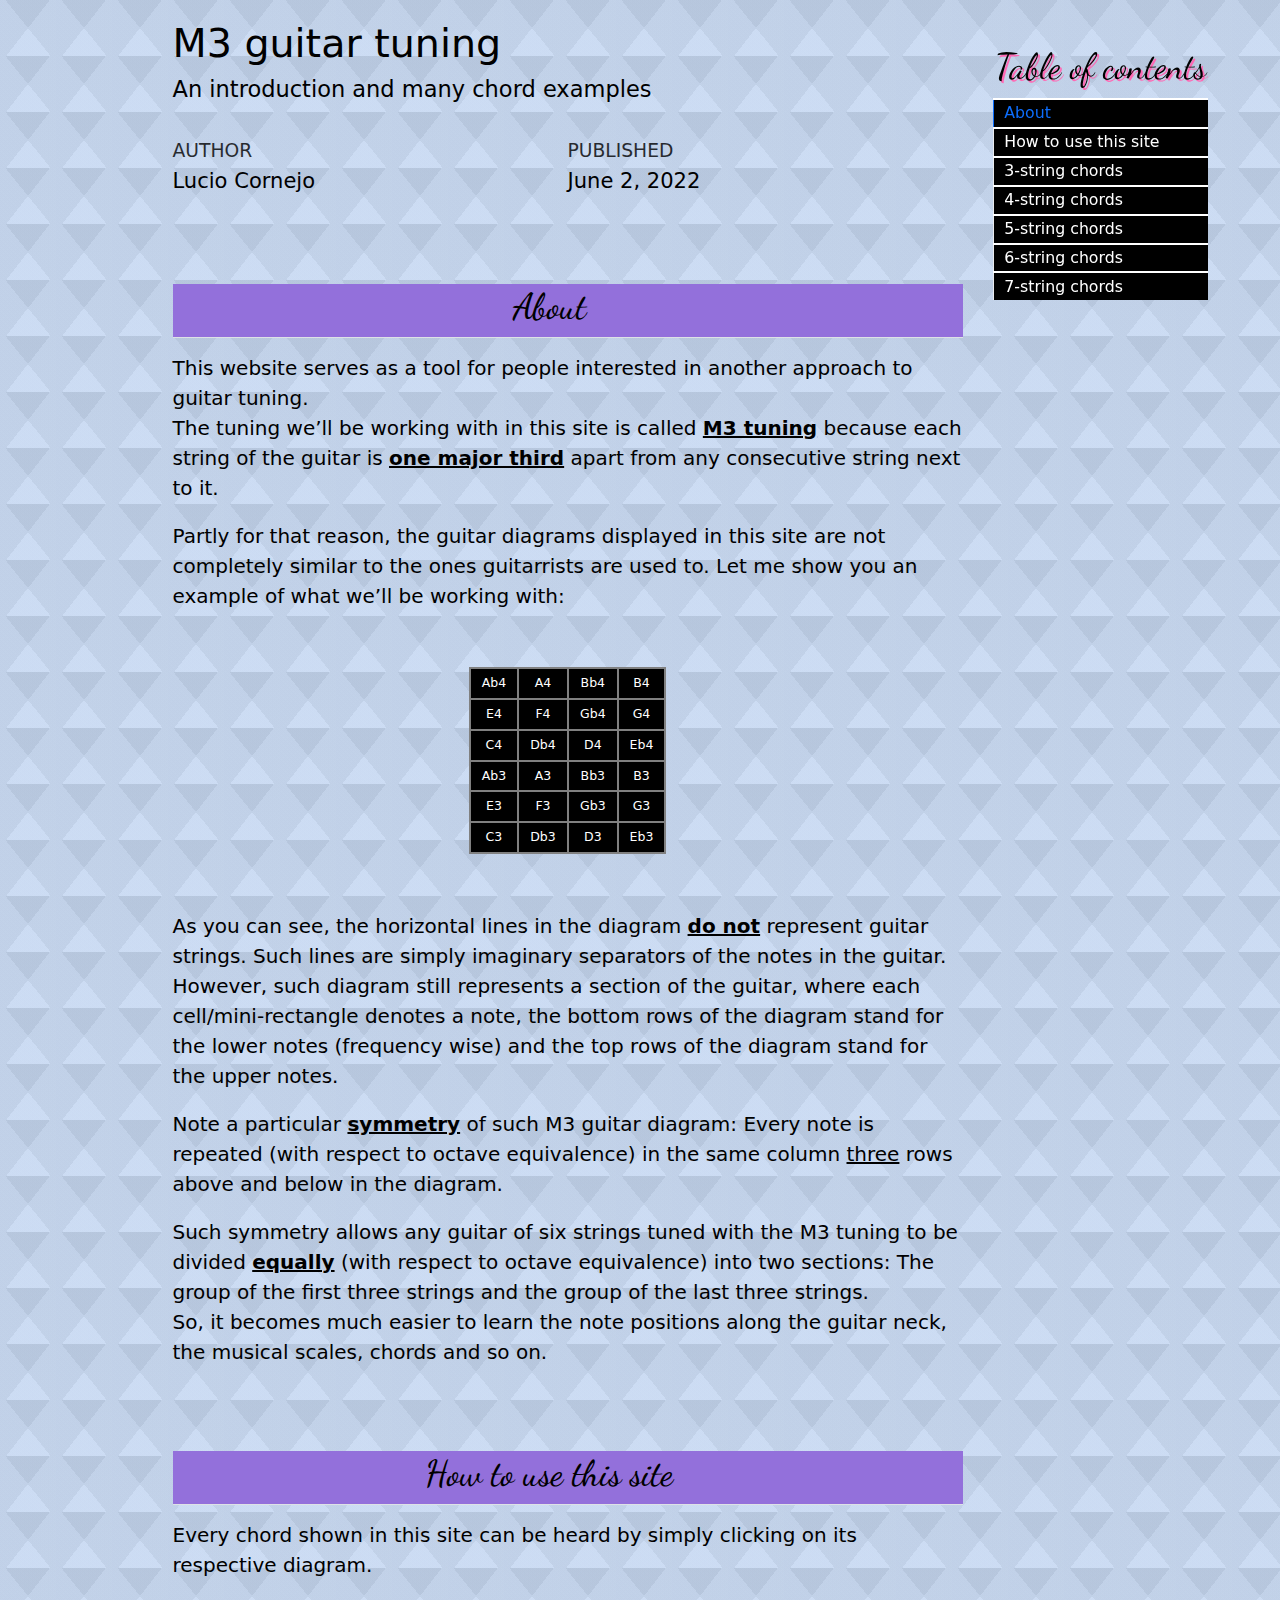
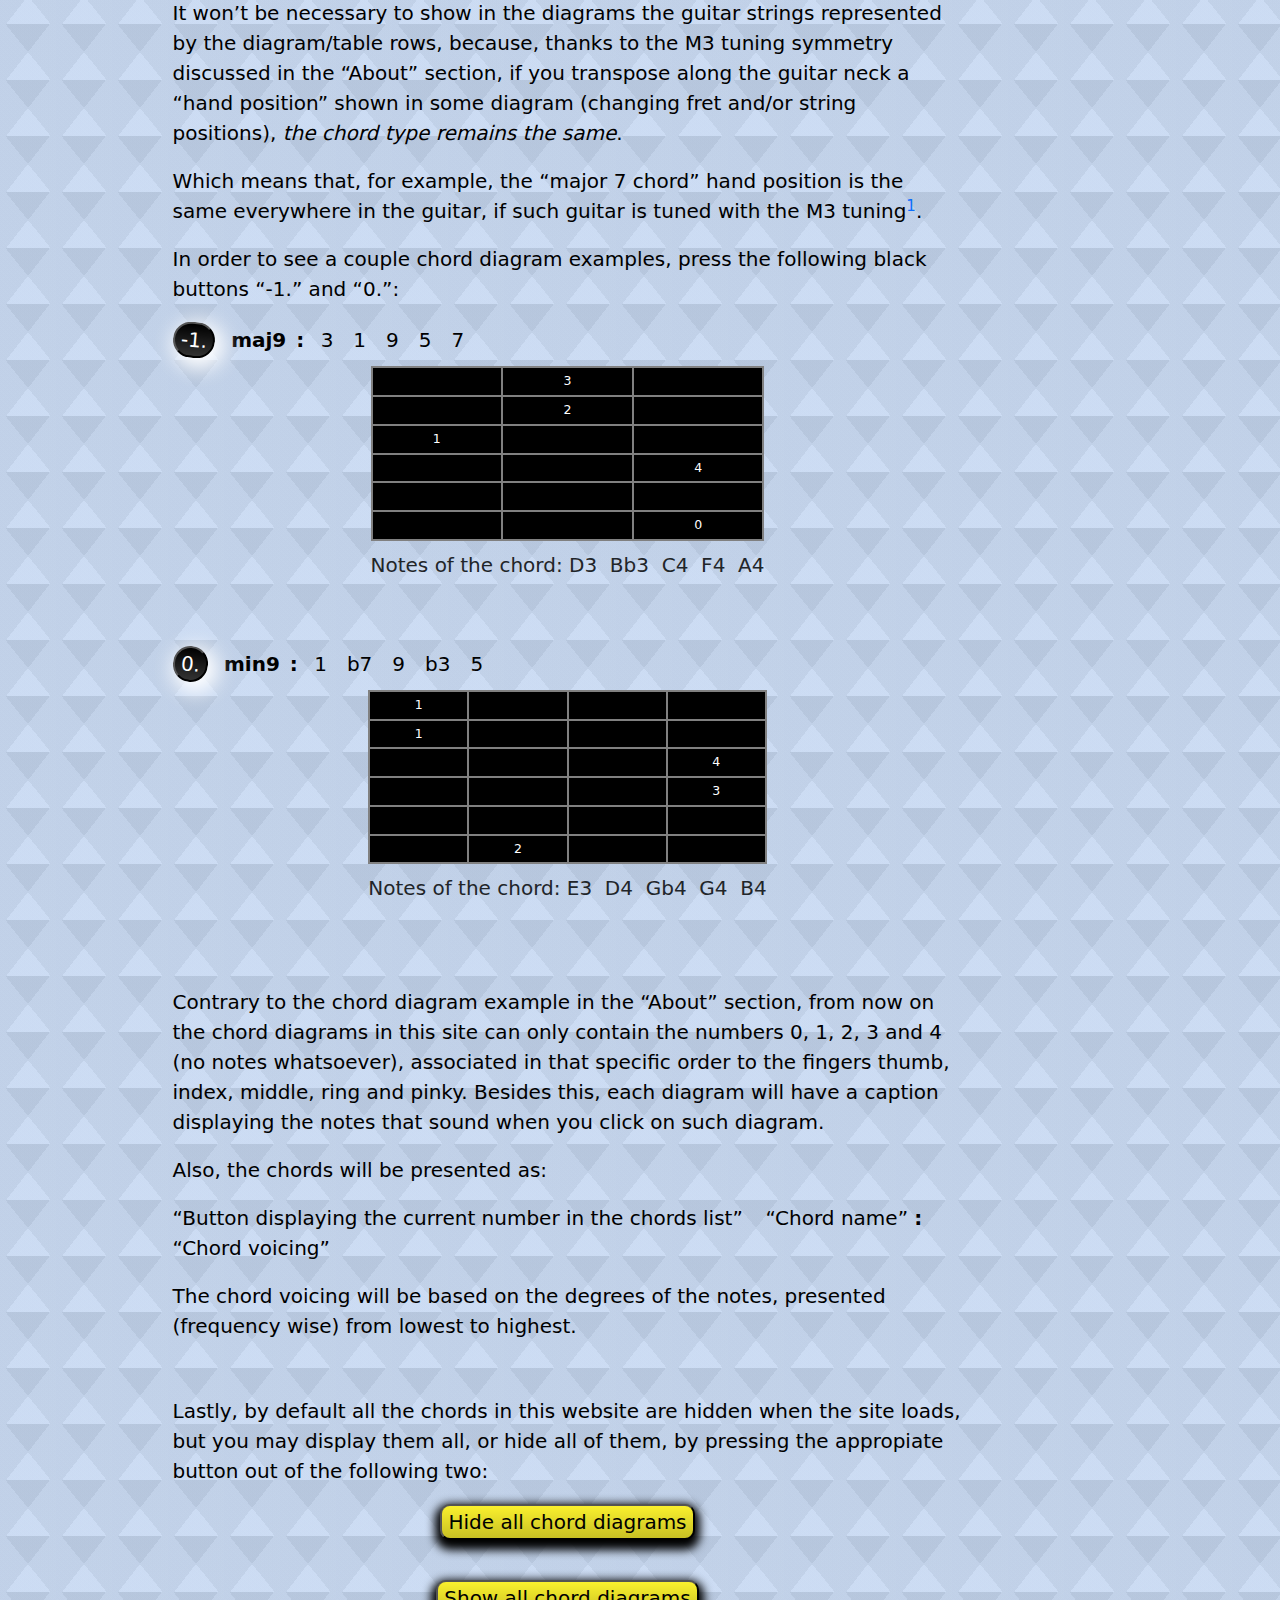
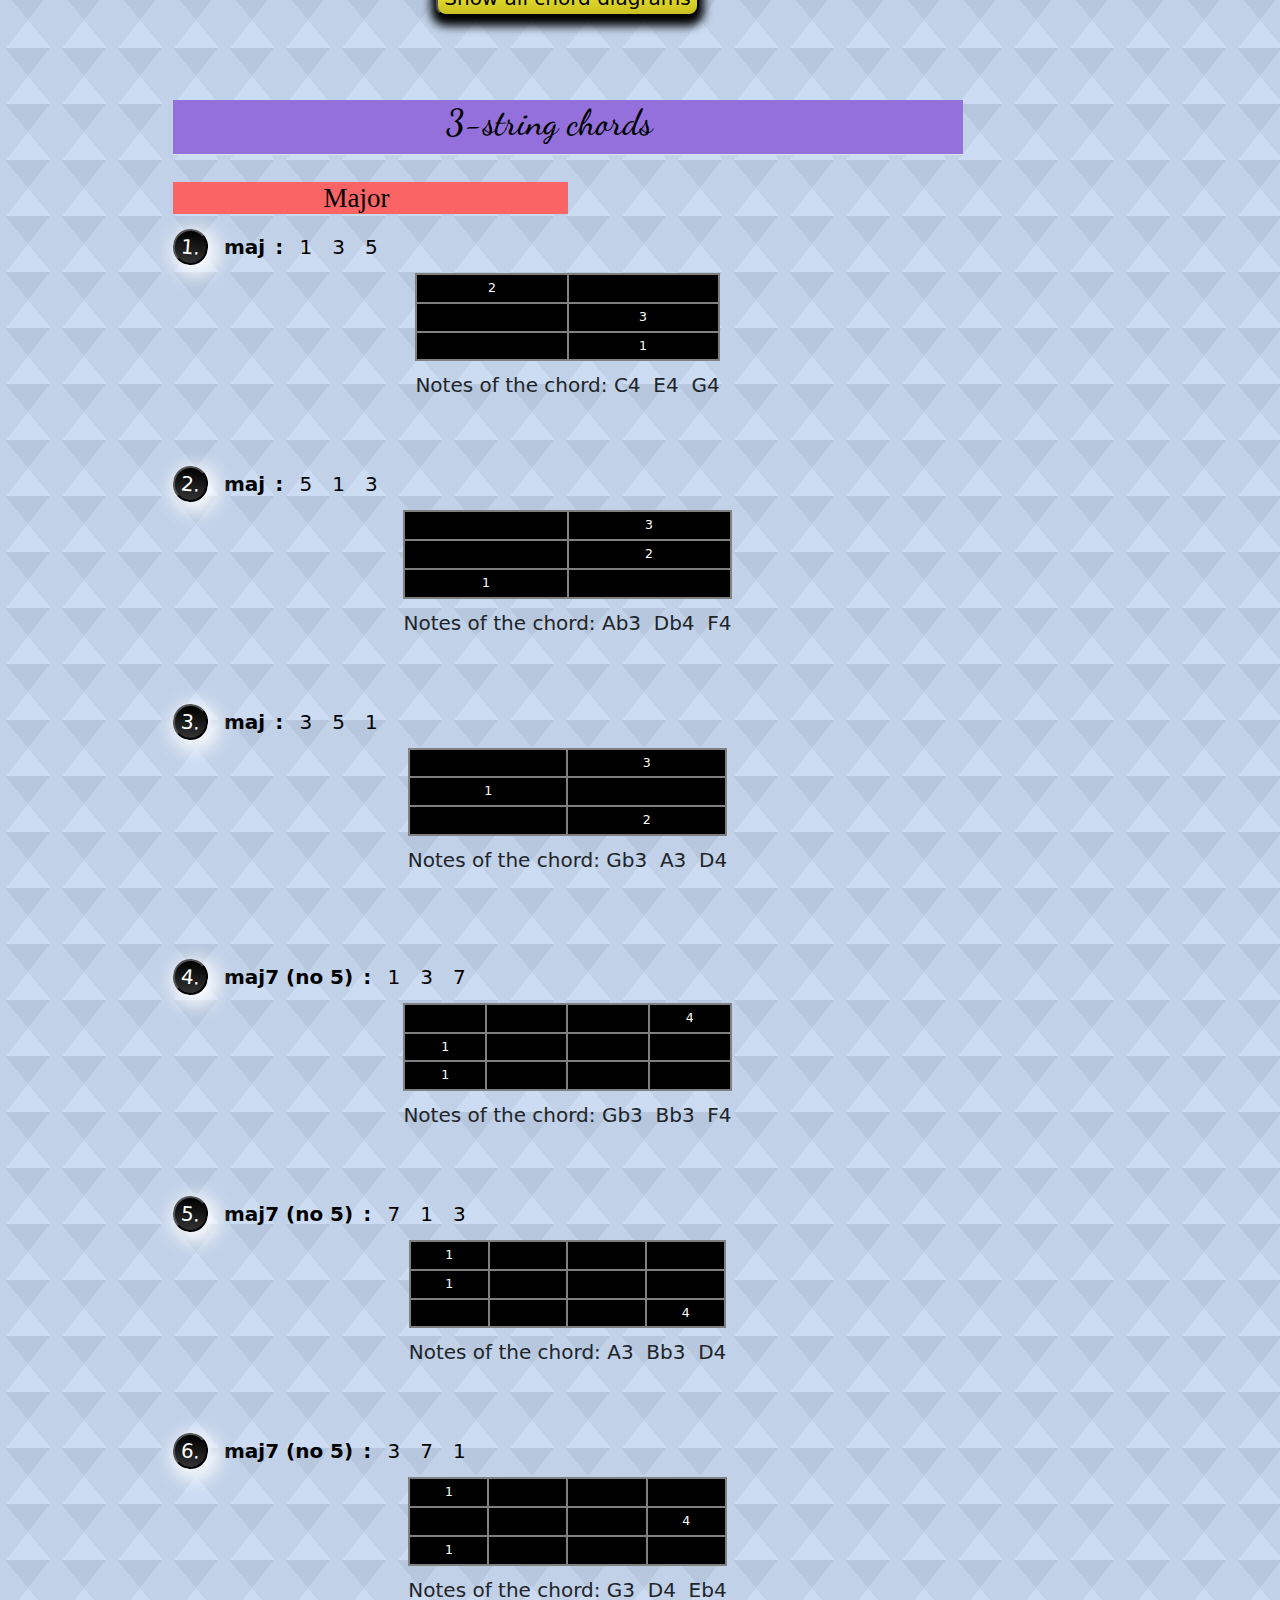
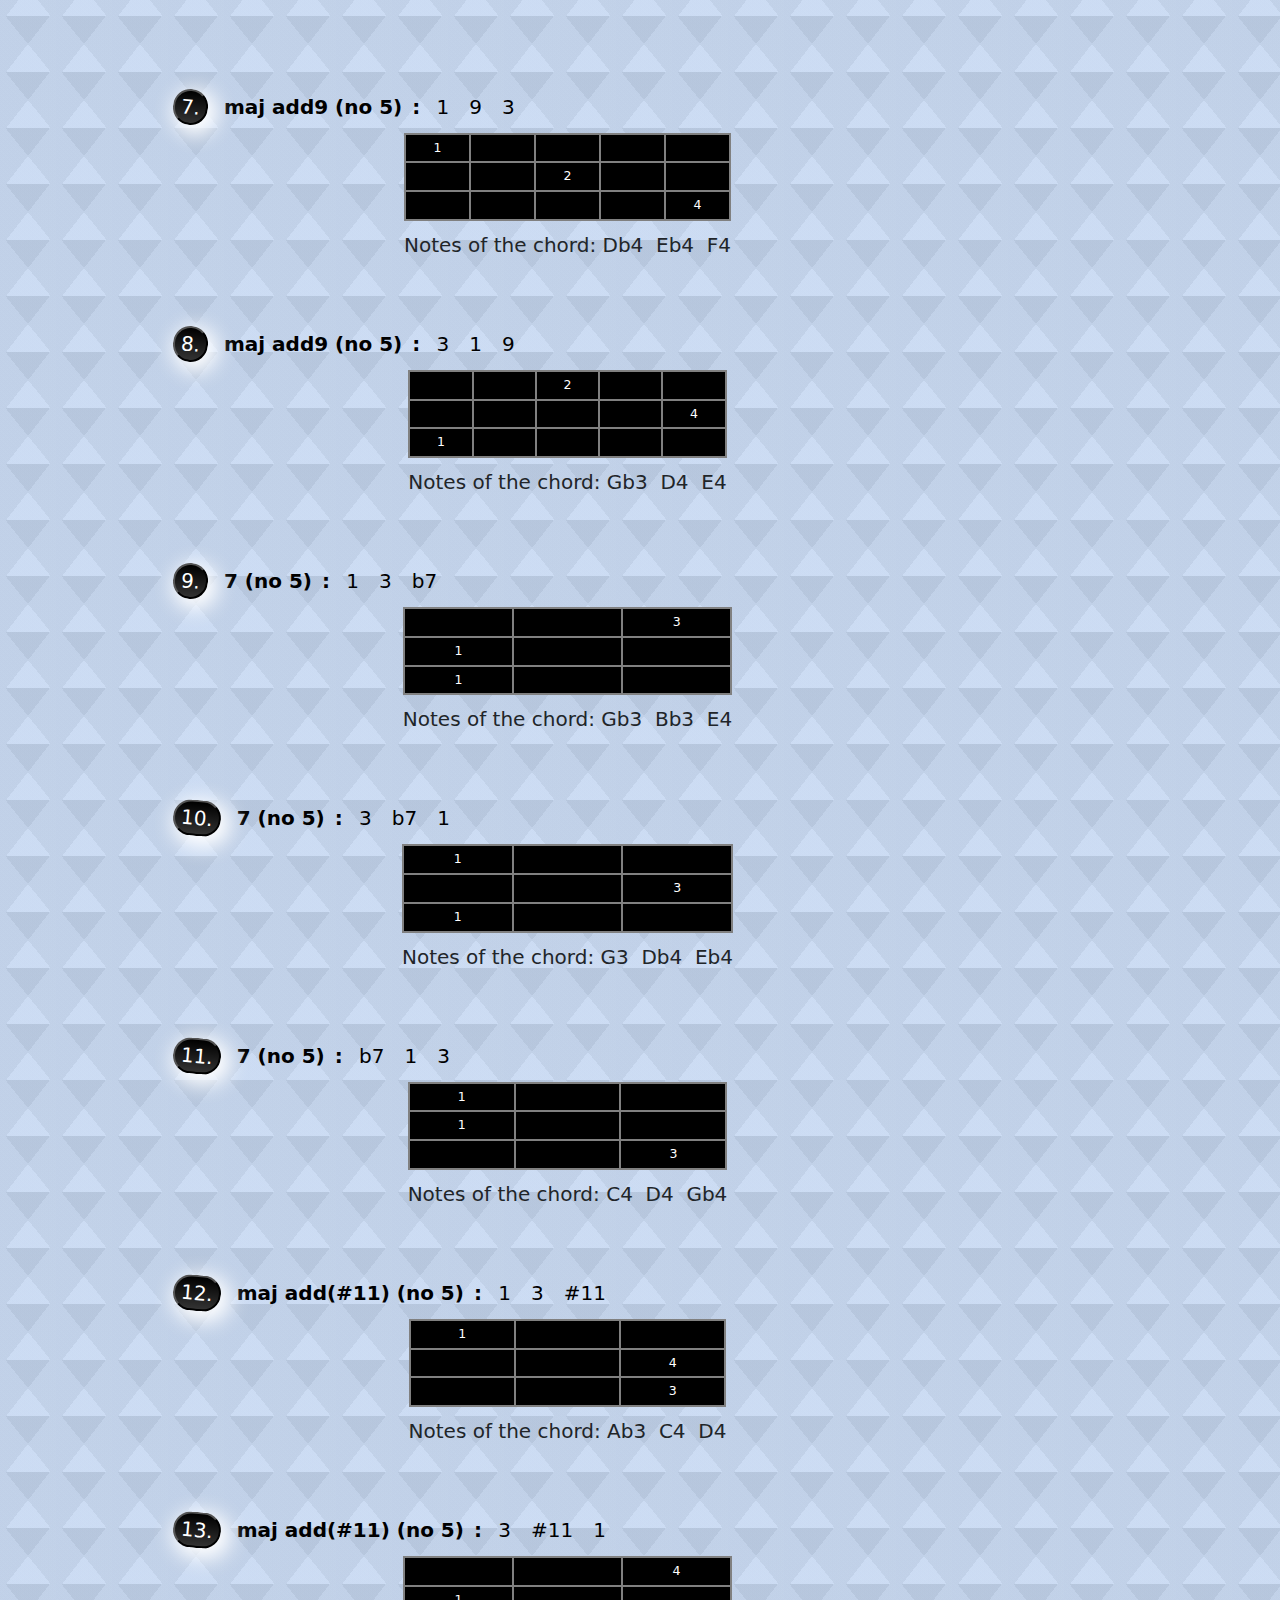
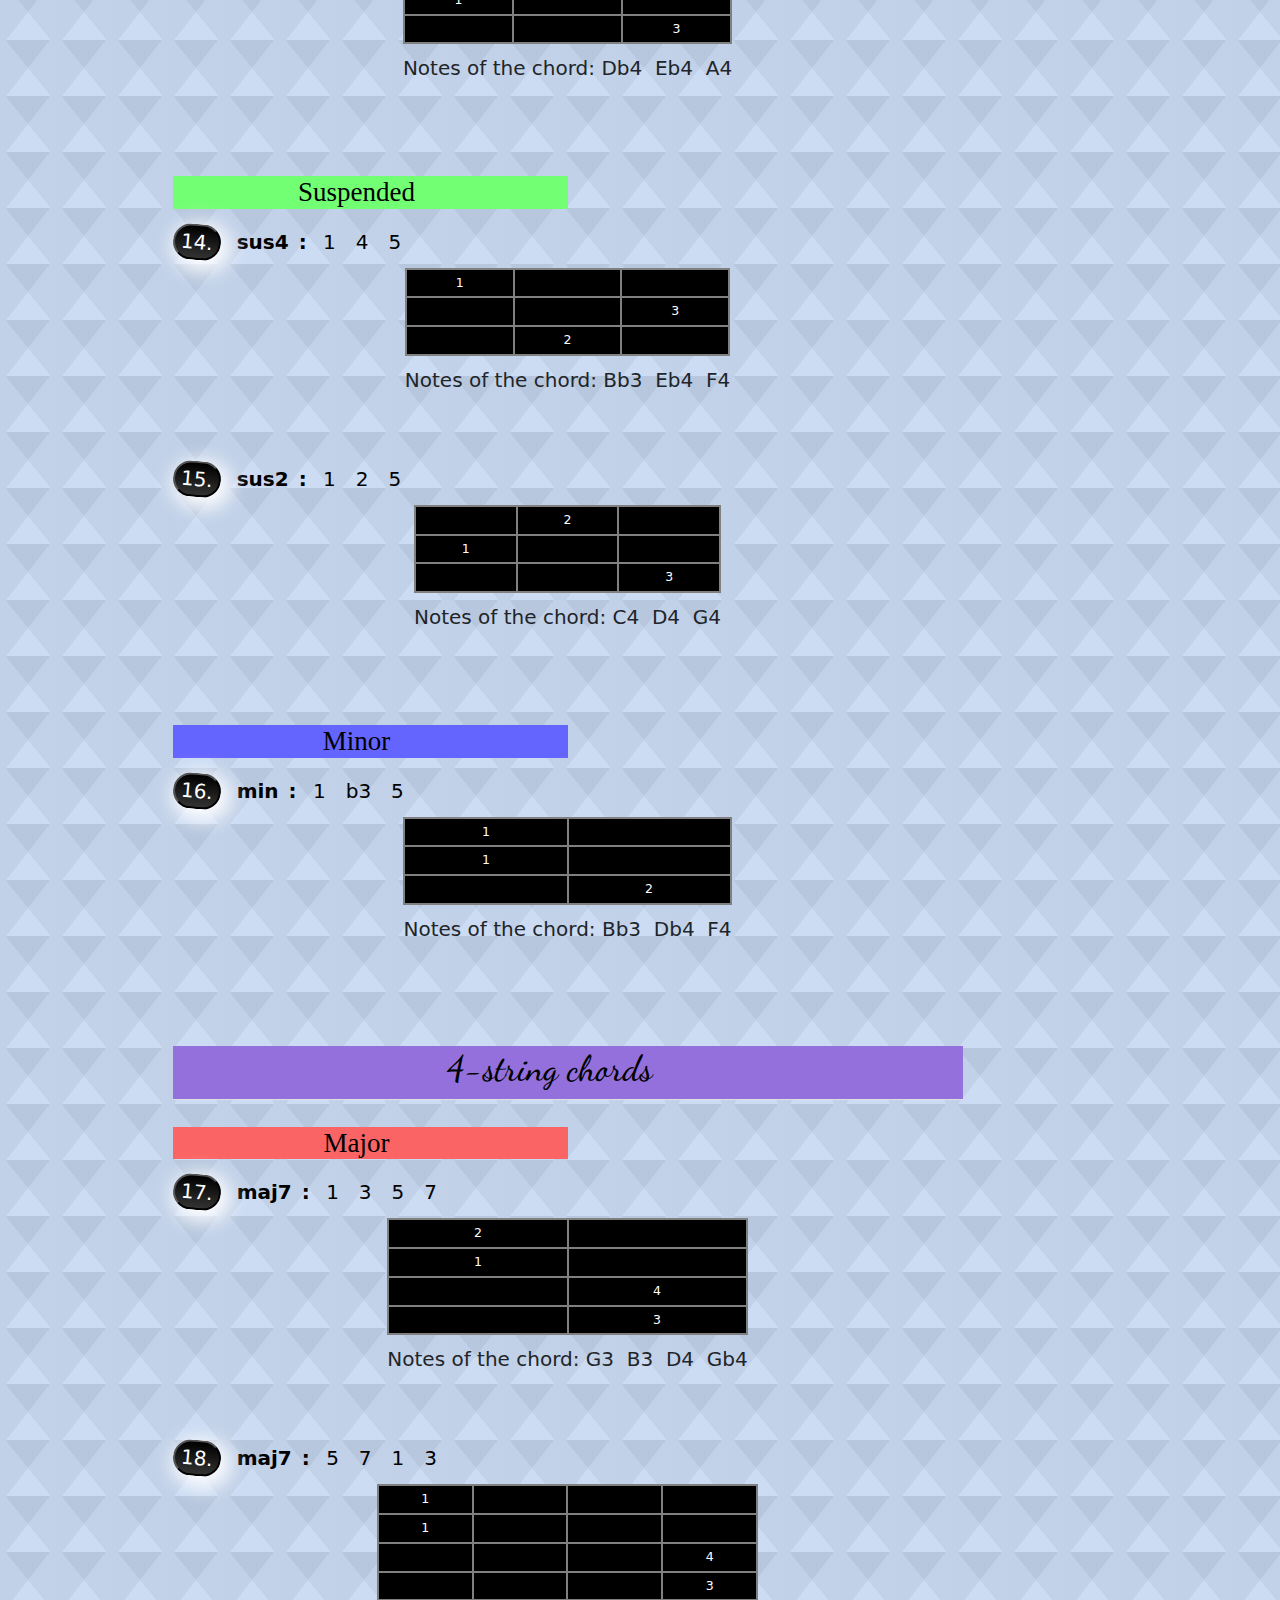
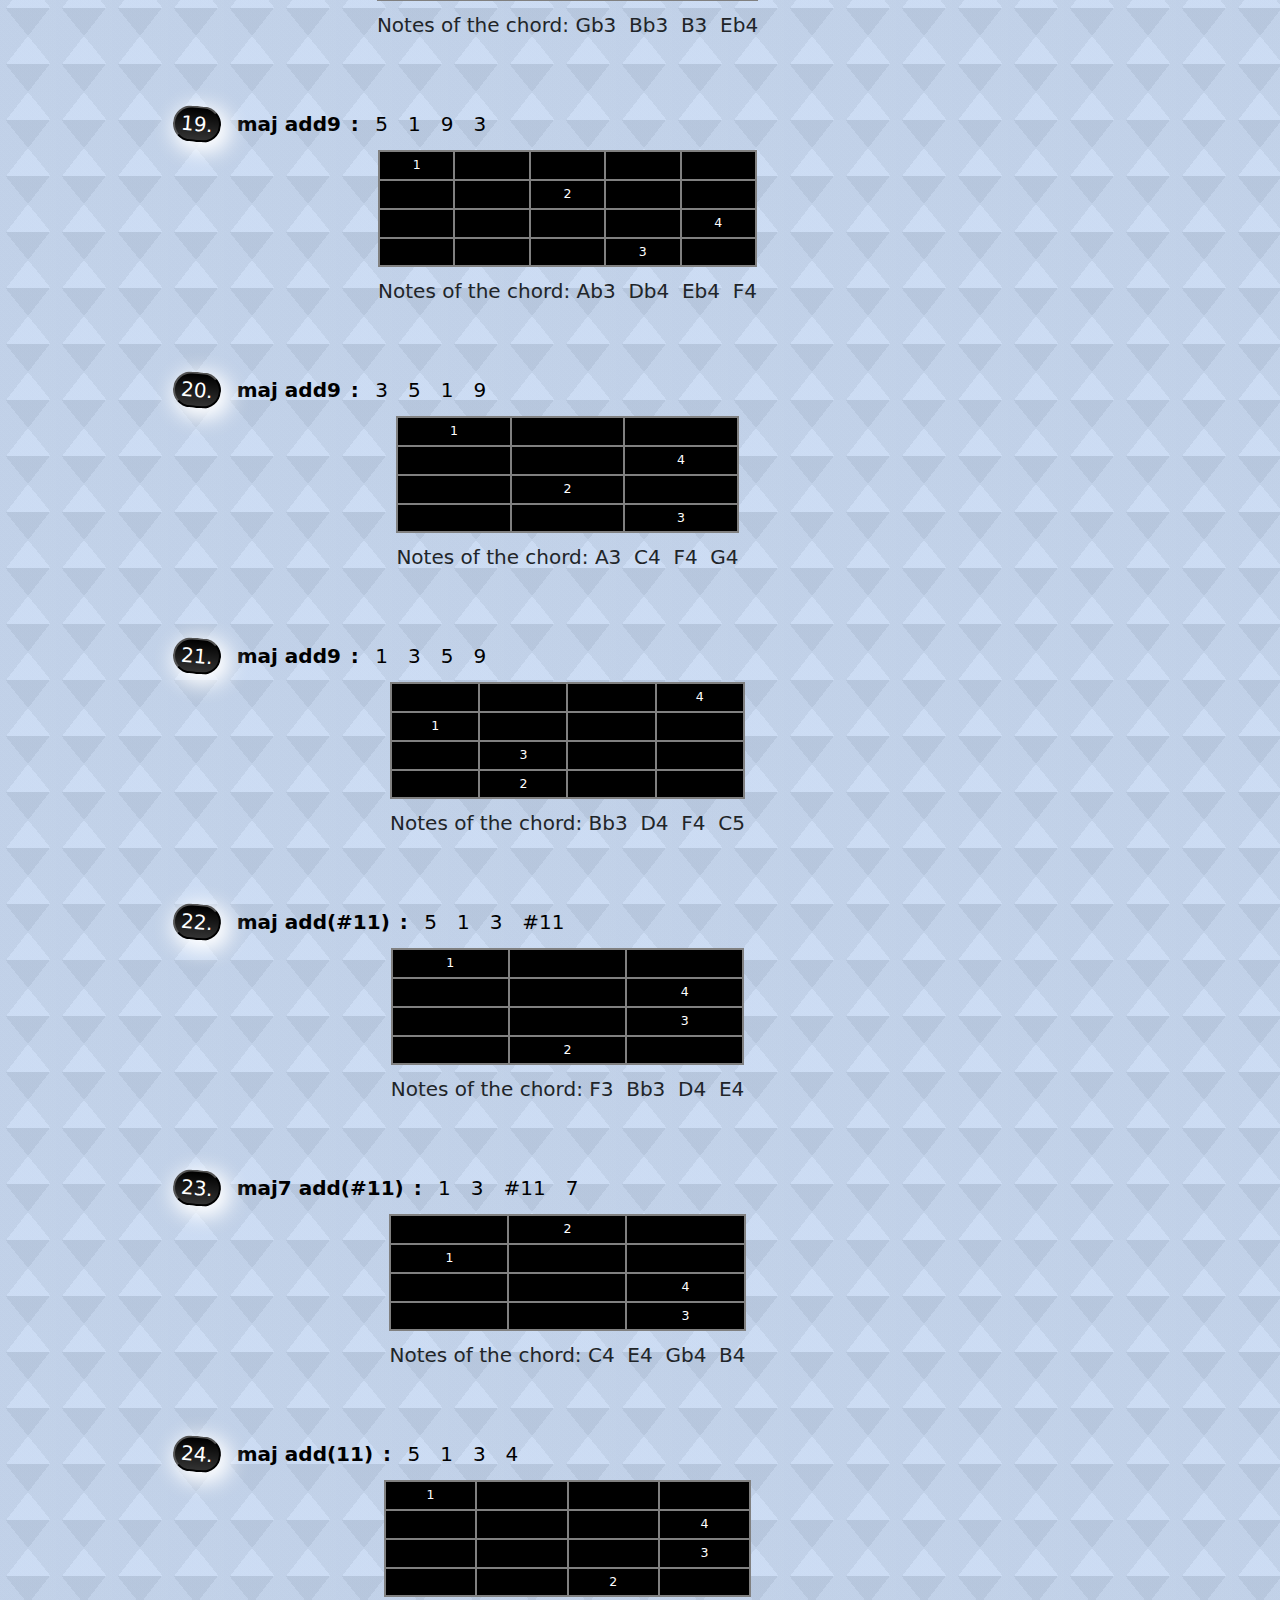
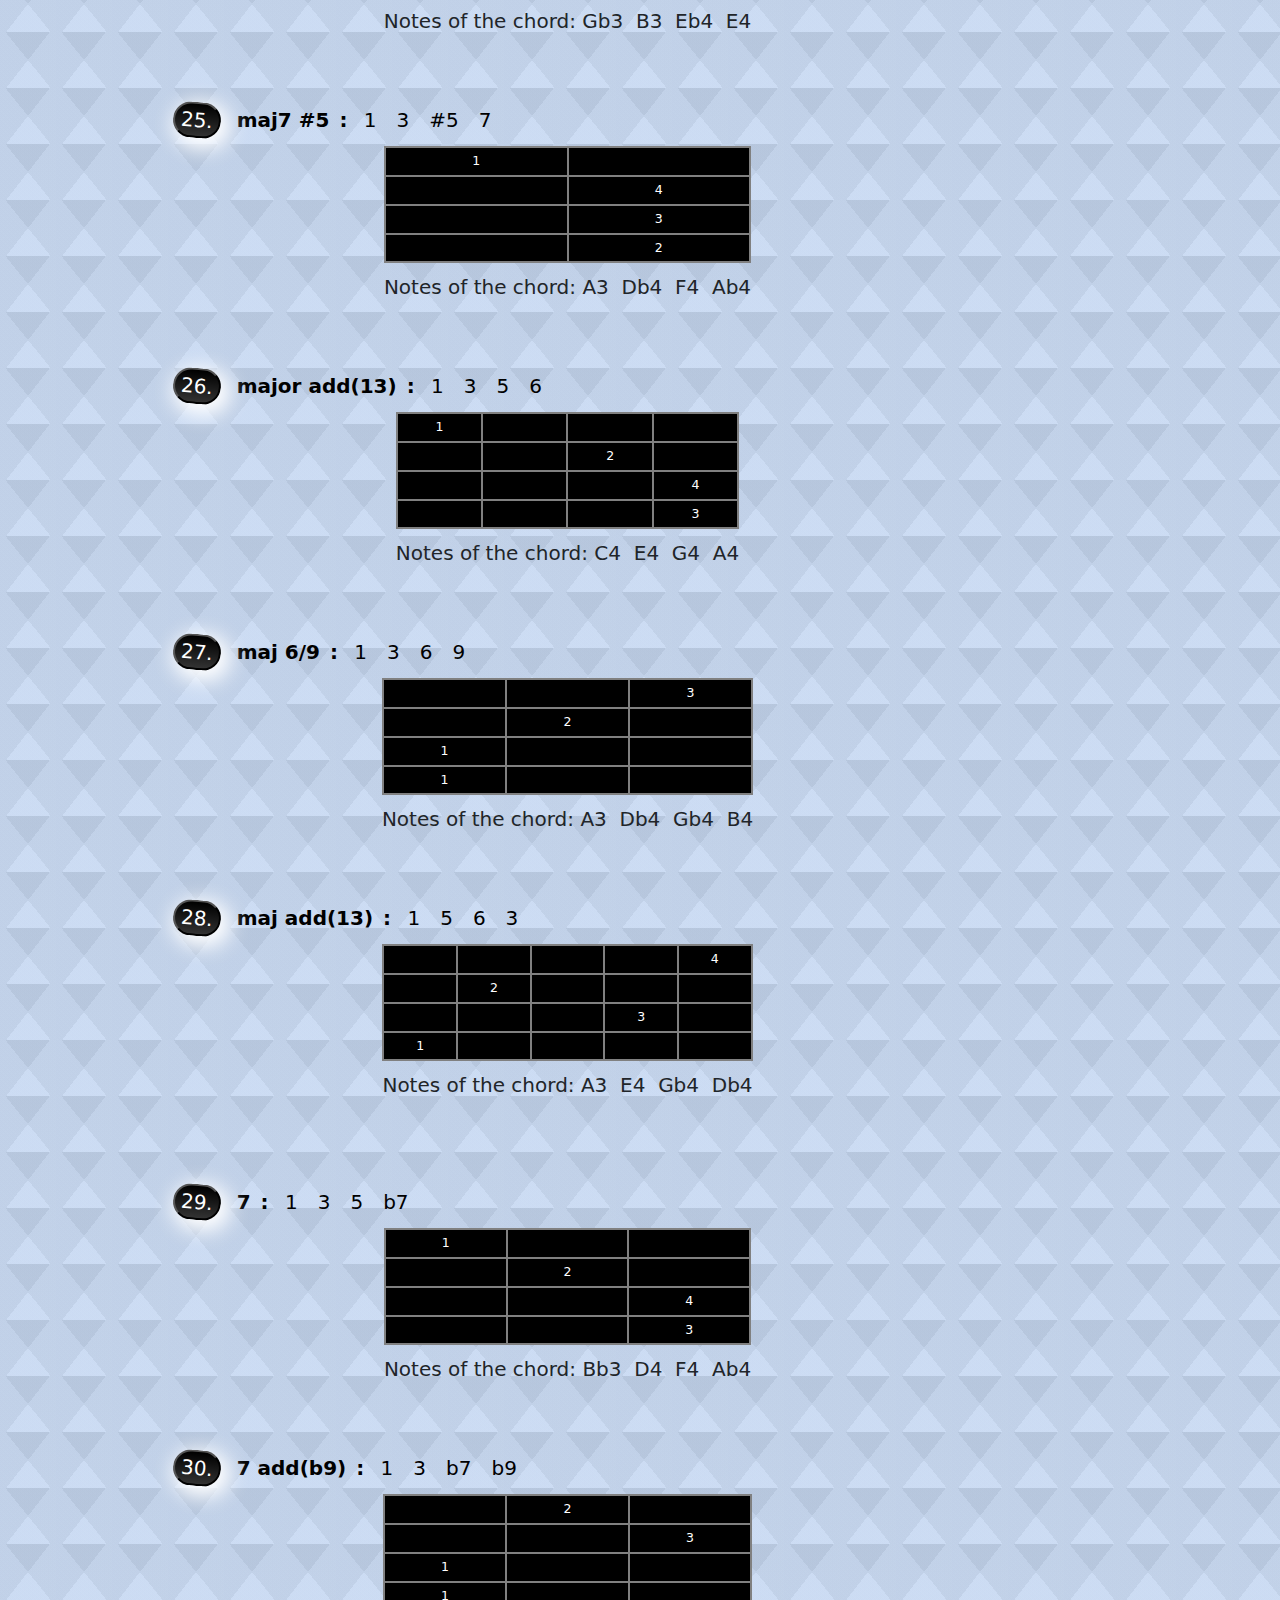
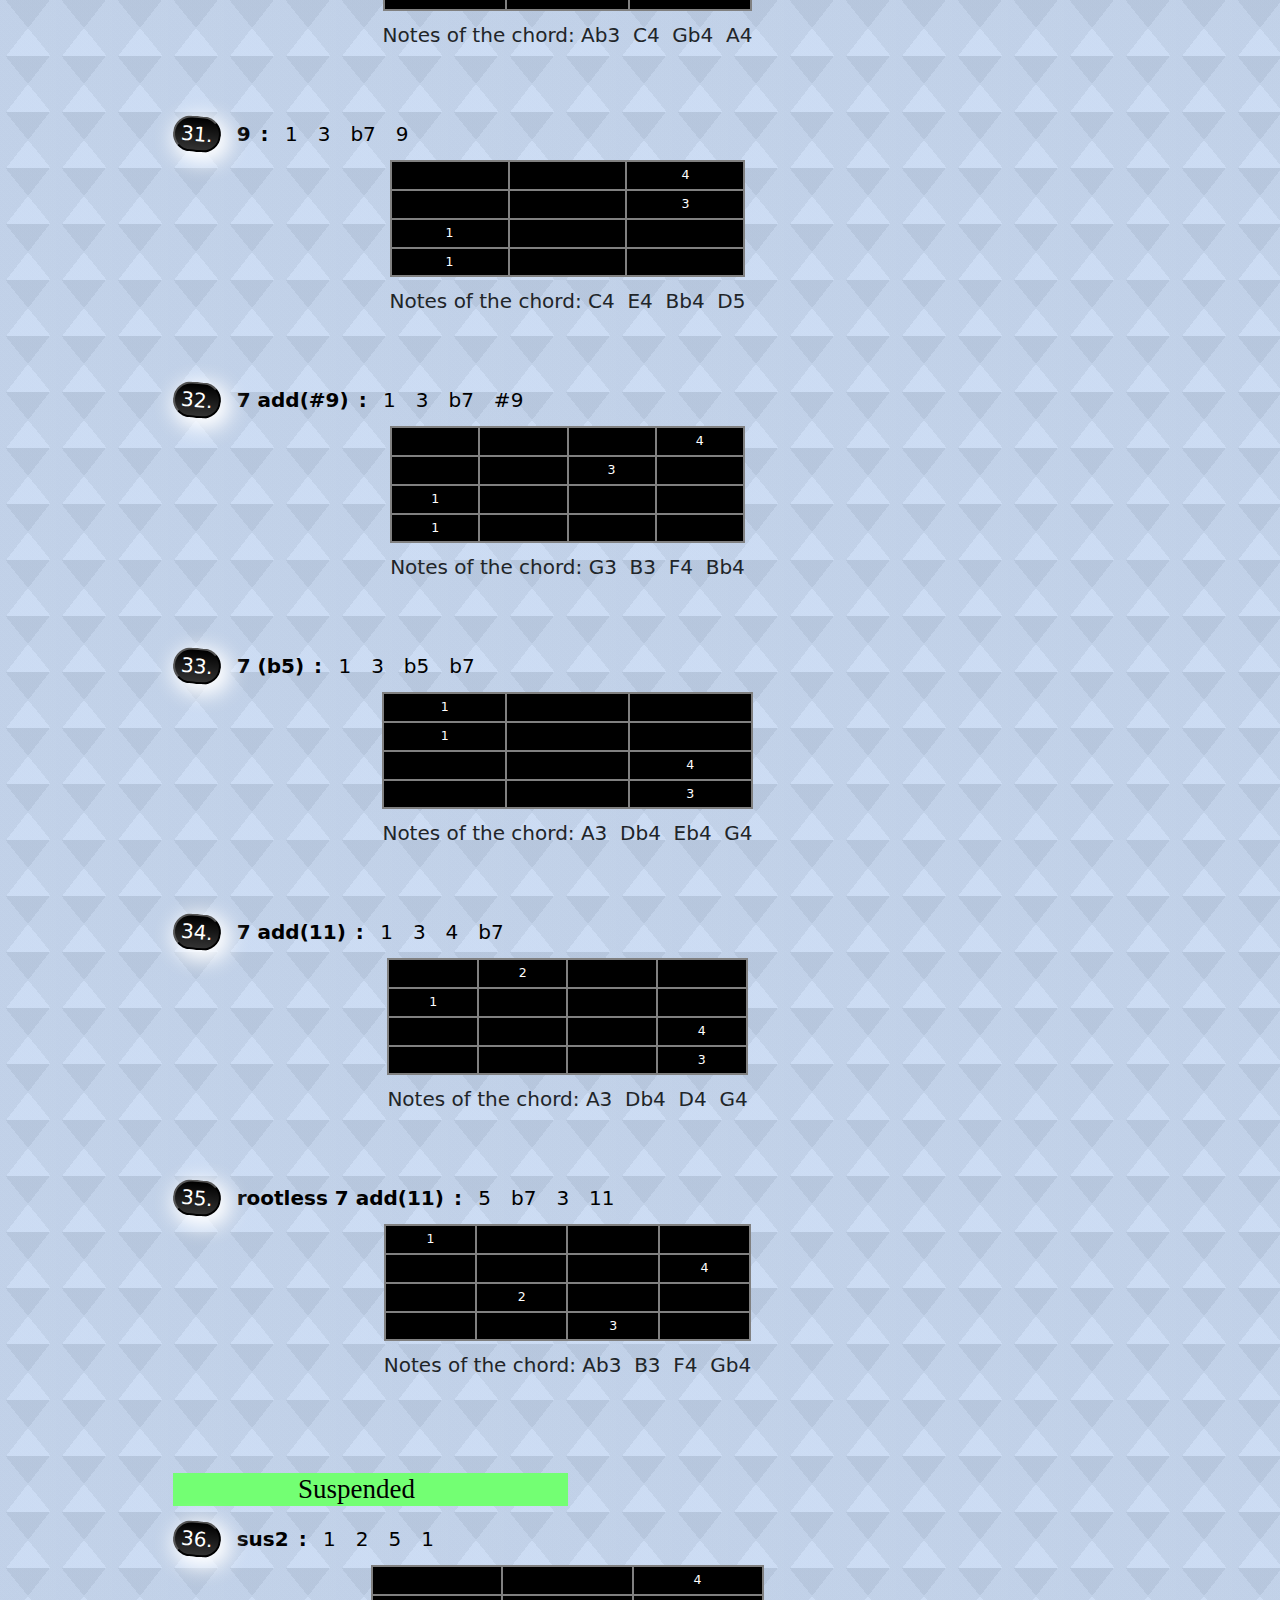
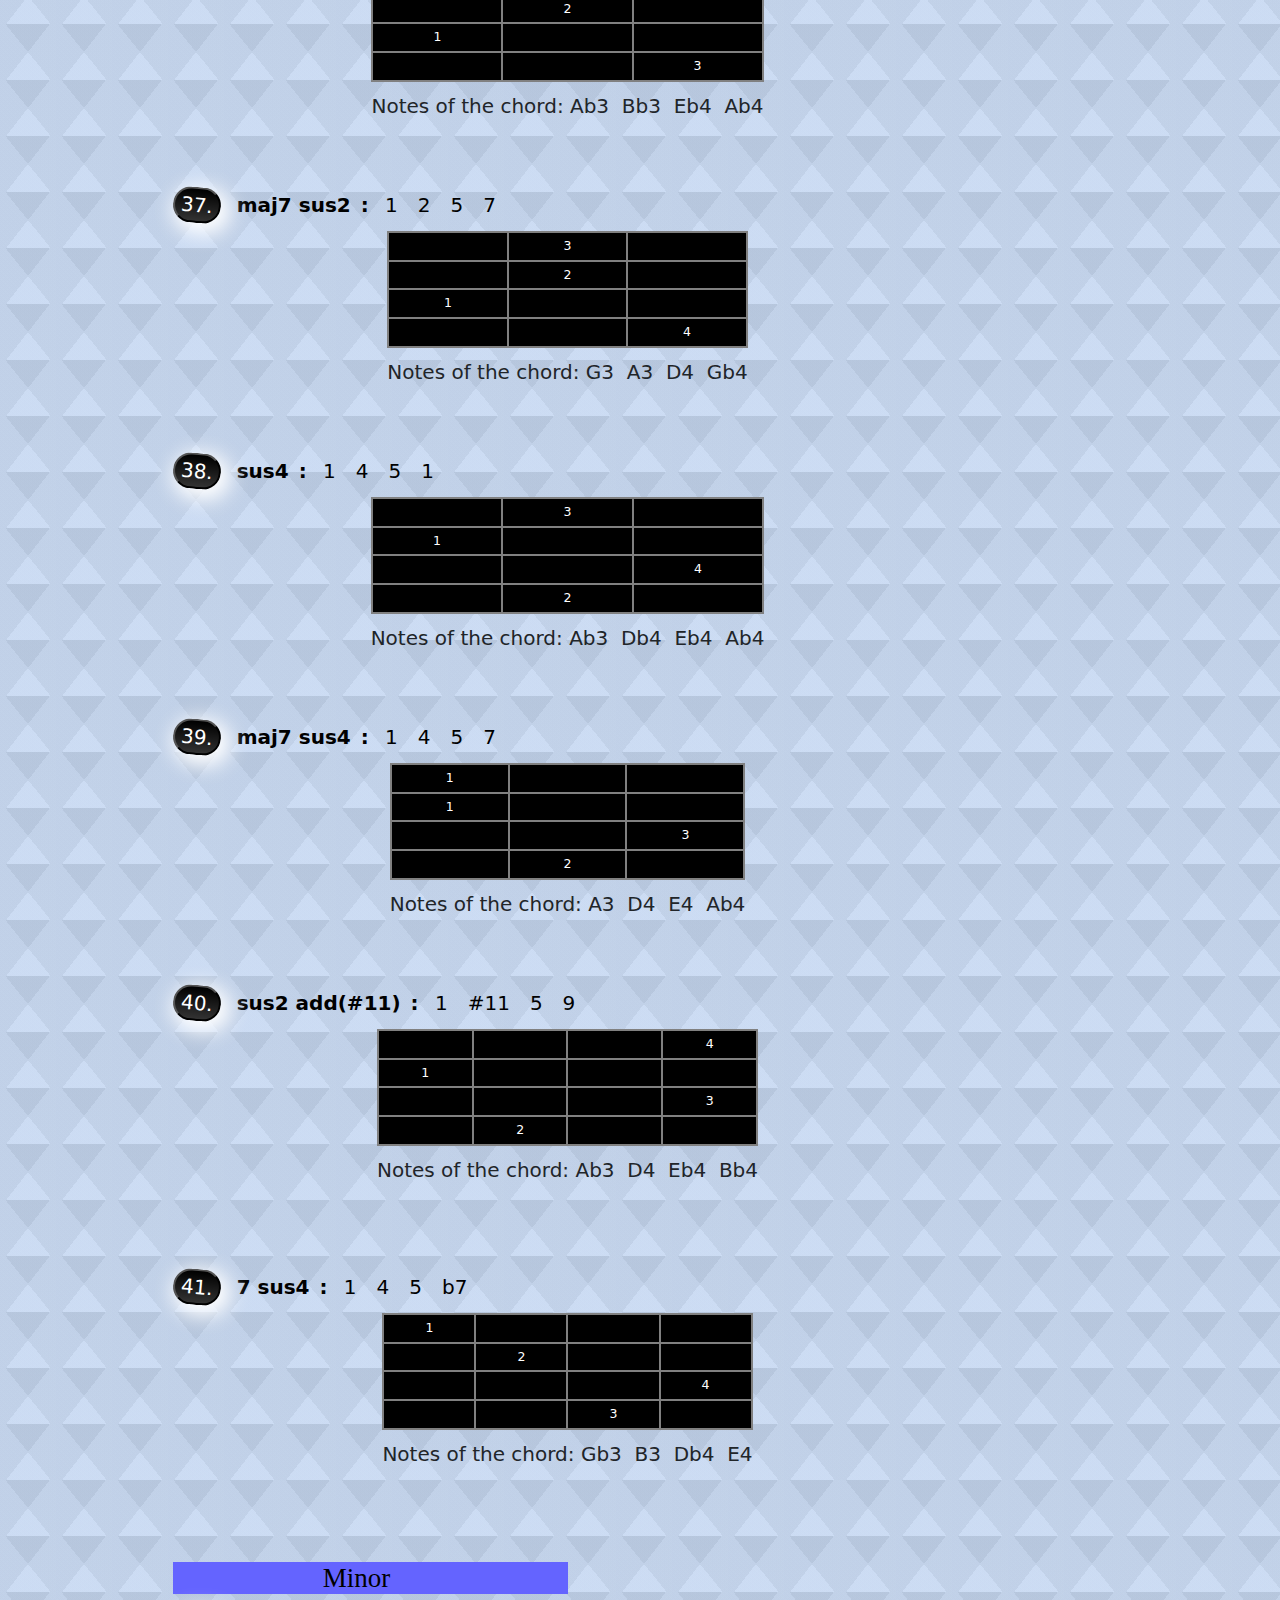
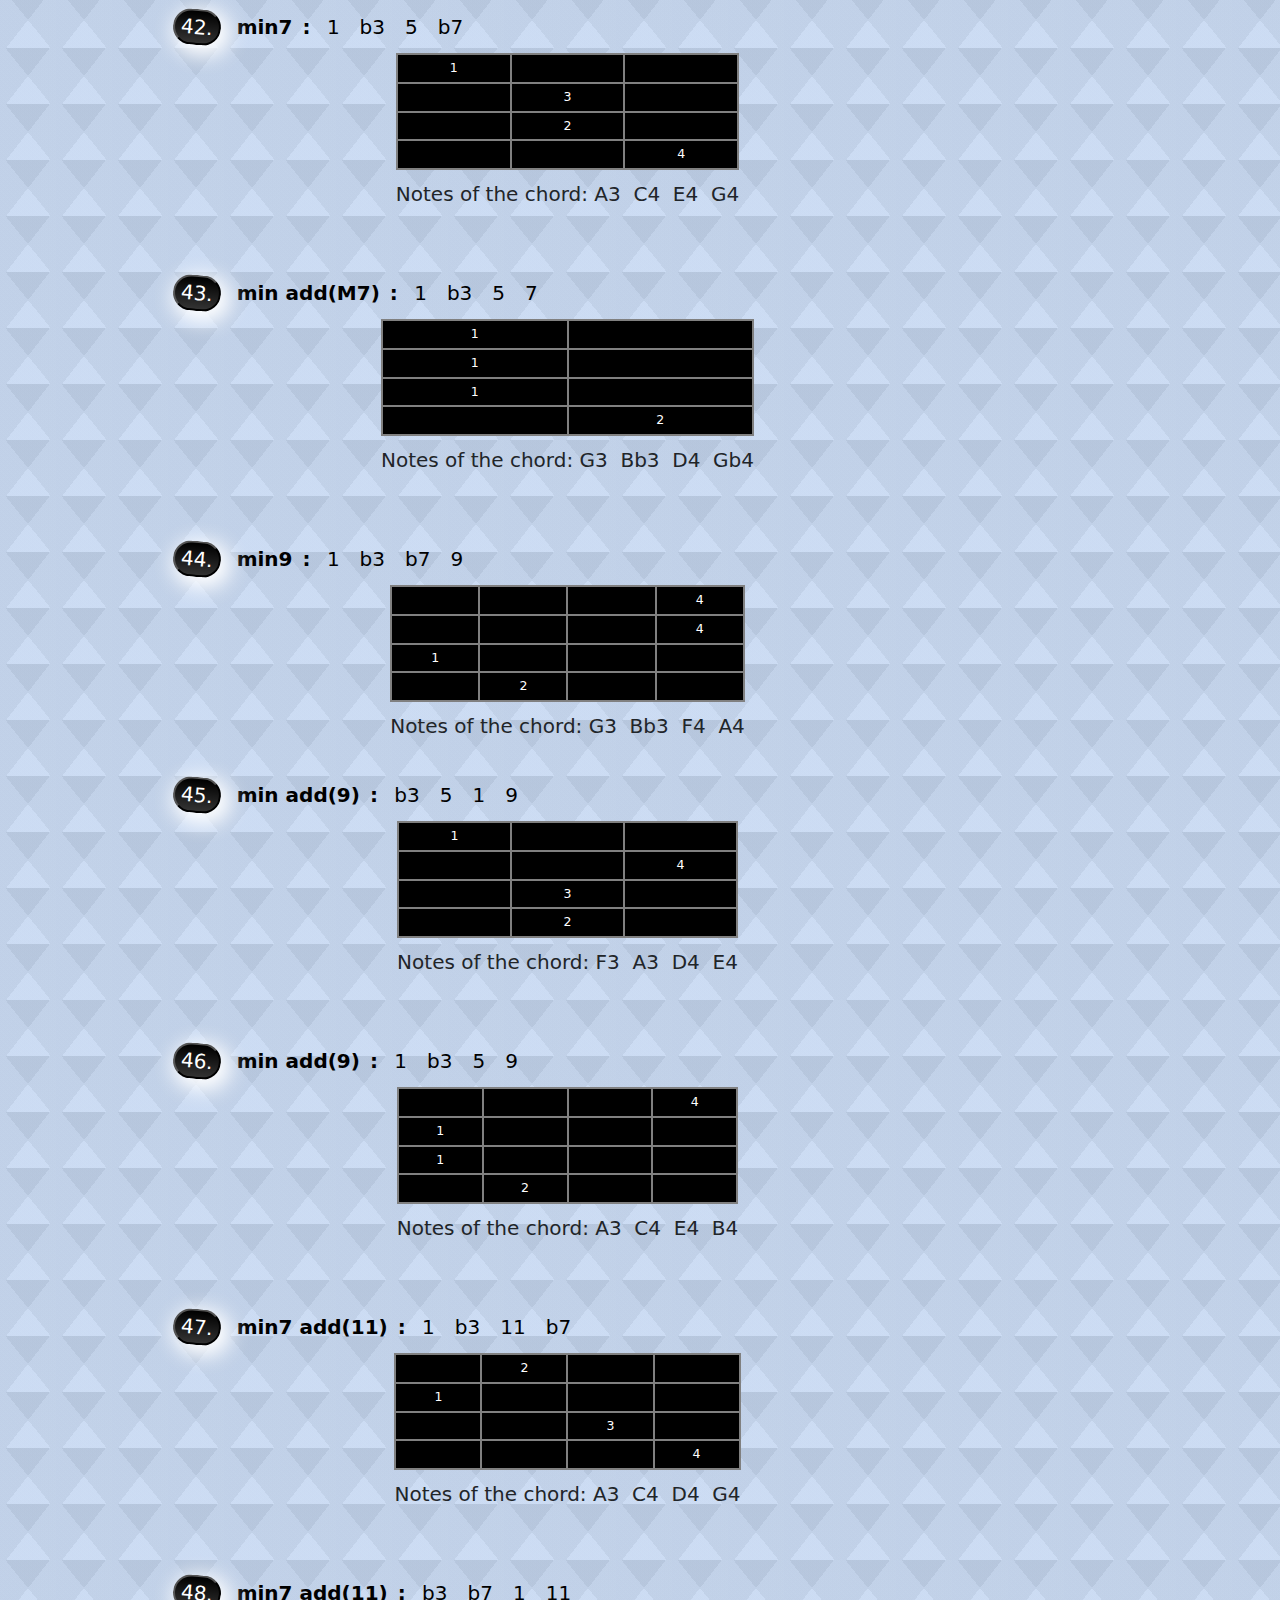
<file: index.html>
<!DOCTYPE html>
<html xmlns="http://www.w3.org/1999/xhtml" lang="en" xml:lang="en"><head>
  <meta charset="utf-8">
  <meta name="generator" content="quarto-0.9.180">
  <meta name="viewport" content="width=device-width, initial-scale=1.0, user-scalable=yes">
  <meta name="author" content="Lucio Cornejo">
  <title>M3 guitar tuning</title>
  <style>
    code{white-space: pre-wrap;}
    span.smallcaps{font-variant: small-caps;}
    span.underline{text-decoration: underline;}
    div.column{display: inline-block; vertical-align: top; width: 50%;}
    div.hanging-indent{margin-left: 1.5em; text-indent: -1.5em;}
    ul.task-list{list-style: none;}
  </style>

  <script src="index_files/libs/clipboard/clipboard.min.js"></script>
  <script src="index_files/libs/quarto-html/quarto.js"></script>
  <script src="index_files/libs/quarto-html/popper.min.js"></script>
  <script src="index_files/libs/quarto-html/tippy.umd.min.js"></script>
  <script src="index_files/libs/quarto-html/anchor.min.js"></script>
  <link href="index_files/libs/quarto-html/tippy.css" rel="stylesheet">
  <link id="quarto-text-highlighting-styles" href="index_files/libs/quarto-html/quarto-syntax-highlighting.css" rel="stylesheet">
  <script src="index_files/libs/bootstrap/bootstrap.min.js"></script>
  <link href="index_files/libs/bootstrap/bootstrap-icons.css" rel="stylesheet">
  <link href="index_files/libs/bootstrap/bootstrap.min.css" rel="stylesheet">
  <!--[if lt IE 9]>
    <script src="//cdnjs.cloudflare.com/ajax/libs/html5shiv/3.7.3/html5shiv-printshiv.min.js"></script>
  <![endif]-->
</head>
<body>
<div id="quarto-content" class="page-columns page-rows-contents page-layout-article">
<div id="quarto-margin-sidebar" class="sidebar margin-sidebar">
  <nav id="TOC" role="doc-toc">
<h2 id="toc-title">Table of contents</h2>
<ul>
<li><a href="#about" class="nav-link active" data-scroll-target="#about">About</a></li>
<li><a href="#how-to-use-this-site" class="nav-link" data-scroll-target="#how-to-use-this-site">How to use this site</a></li>
<li><a href="#string-chords" class="nav-link" data-scroll-target="#string-chords">3-string chords</a>
<ul class="collapse">
<li><a href="#major" class="nav-link" data-scroll-target="#major">Major</a></li>
<li><a href="#suspended" class="nav-link" data-scroll-target="#suspended">Suspended</a></li>
<li><a href="#minor" class="nav-link" data-scroll-target="#minor">Minor</a></li>
</ul></li>
<li><a href="#string-chords-1" class="nav-link" data-scroll-target="#string-chords-1">4-string chords</a>
<ul class="collapse">
<li><a href="#major-1" class="nav-link" data-scroll-target="#major-1">Major</a></li>
<li><a href="#suspended-1" class="nav-link" data-scroll-target="#suspended-1">Suspended</a></li>
<li><a href="#minor-1" class="nav-link" data-scroll-target="#minor-1">Minor</a></li>
</ul></li>
<li><a href="#string-chords-2" class="nav-link" data-scroll-target="#string-chords-2">5-string chords</a>
<ul class="collapse">
<li><a href="#major-2" class="nav-link" data-scroll-target="#major-2">Major</a></li>
<li><a href="#suspended-2" class="nav-link" data-scroll-target="#suspended-2">Suspended</a></li>
<li><a href="#minor-2" class="nav-link" data-scroll-target="#minor-2">Minor</a></li>
</ul></li>
<li><a href="#string-chords-3" class="nav-link" data-scroll-target="#string-chords-3">6-string chords</a>
<ul class="collapse">
<li><a href="#major-3" class="nav-link" data-scroll-target="#major-3">Major</a></li>
<li><a href="#suspended-3" class="nav-link" data-scroll-target="#suspended-3">Suspended</a></li>
<li><a href="#minor-3" class="nav-link" data-scroll-target="#minor-3">Minor</a></li>
</ul></li>
<li><a href="#string-chords-4" class="nav-link" data-scroll-target="#string-chords-4">7-string chords</a>
<ul class="collapse">
<li><a href="#major-4" class="nav-link" data-scroll-target="#major-4">Major</a></li>
<li><a href="#suspended-4" class="nav-link" data-scroll-target="#suspended-4">Suspended</a></li>
<li><a href="#minor-4" class="nav-link" data-scroll-target="#minor-4">Minor</a></li>
</ul></li>
</ul>
</nav>
</div>
<main class="content" id="quarto-document-content">
<header id="title-block-header" class="quarto-title-block default">




<div class="quarto-title"><h1 class="title display-7">M3 guitar tuning</h1><p class="subtitle lead">An introduction and many chord examples</p></div><div class="quarto-title-meta"><div><div class="quarto-title-meta-heading">Author</div><div class="quarto-title-meta-contents"><div class="quarto-title-authors"><div><div>
<p>Lucio Cornejo</p>
</div></div></div></div></div><div><div class="quarto-title-meta-heading">Published</div><div class="quarto-title-meta-contents"><p class="date">June 2, 2022</p></div></div></div></header>

<p><br>
</p>
<div class="cell" data-hash="index_cache/html/unnamed-chunk-2_20bbfdbd830ca47bd486dbfa8e2c2647">

</div>
<audio class="notes" preload="auto">
<source src="audio/D3.mp3">

<!--a-->
</audio>
<audio class="notes" preload="auto">
<source src="audio/Eb3.mp3">

<!--b-->
</audio>
<audio class="notes" preload="auto">
<source src="audio/E3.mp3">

<!--c-->
</audio>
<audio class="notes" preload="auto">
<source src="audio/F3.mp3">

<!--d-->
</audio>
<audio class="notes" preload="auto">
<source src="audio/Gb3.mp3">

<!--e-->
</audio>
<audio class="notes" preload="auto">
<source src="audio/G3.mp3">

<!--f-->
</audio>
<audio class="notes" preload="auto">
<source src="audio/Ab3.mp3">

<!--g-->
</audio>
<audio class="notes" preload="auto">
<source src="audio/A3.mp3">

<!--h-->
</audio>
<audio class="notes" preload="auto">
<source src="audio/Bb3.mp3">

<!--i-->
</audio>
<audio class="notes" preload="auto">
<source src="audio/B3.mp3">

<!--j-->
</audio>
<audio class="notes" preload="auto">
<source src="audio/C4.mp3">

<!--k-->
</audio>
<audio class="notes" preload="auto">
<source src="audio/Db4.mp3">

<!--l-->
</audio>
<audio class="notes" preload="auto">
<source src="audio/D4.mp3">

<!--m-->
</audio>
<audio class="notes" preload="auto">
<source src="audio/Eb4.mp3">

<!--n-->
</audio>
<audio class="notes" preload="auto">
<source src="audio/E4.mp3">

<!--o-->
</audio>
<audio class="notes" preload="auto">
<source src="audio/F4.mp3">

<!--p-->
</audio>
<audio class="notes" preload="auto">
<source src="audio/Gb4.mp3">

<!--q-->
</audio>
<audio class="notes" preload="auto">
<source src="audio/G4.mp3">

<!--r-->
</audio>
<audio class="notes" preload="auto">
<source src="audio/Ab4.mp3">

<!--s-->
</audio>
<audio class="notes" preload="auto">
<source src="audio/A4.mp3">

<!--t-->
</audio>
<audio class="notes" preload="auto">
<source src="audio/Bb4.mp3">

<!--u-->
</audio>
<audio class="notes" preload="auto">
<source src="audio/B4.mp3">

<!--v-->
</audio>
<audio class="notes" preload="auto">
<source src="audio/C5.mp3">

<!--w-->
</audio>
<audio class="notes" preload="auto">
<source src="audio/Db5.mp3">

<!--x-->
</audio>
<audio class="notes" preload="auto">
<source src="audio/D5.mp3">

<!--y-->
</audio>
<div class="cell" data-hash="index_cache/html/automatic-code-for-guitar-table_959c450d25ca19cde26bd7a0ff48d155">

</div>
<section id="about" class="level2">
<h2 class="anchored" data-anchor-id="about">About</h2>
This website serves as a tool for people interested in another approach to guitar tuning.<br>
<p>
The tuning we’ll be working with in this site is called <span style="text-decoration: underline; font-weight: bold;">M3 tuning</span> because each string of the guitar is <span style="text-decoration: underline; font-weight: bold;">one major third</span> apart from any consecutive string next to it.
</p>
<p>Partly for that reason, the guitar diagrams displayed in this site are not completely similar to the ones guitarrists are used to. Let me show you an example of what we’ll be working with:</p>
<p style="margin-bottom: 6x;">
&nbsp;
</p>
<table class="guitar">
<tbody><tr>
<td>
Ab4
</td>
<td>
A4
</td>
<td>
Bb4
</td>
<td>
B4
</td>
</tr>
<tr>
<td>
E4
</td>
<td>
F4
</td>
<td>
Gb4
</td>
<td>
G4
</td>
</tr>
<tr>
<td>
C4
</td>
<td>
Db4
</td>
<td>
D4
</td>
<td>
Eb4
</td>
</tr>
<tr>
<td>
Ab3
</td>
<td>
A3
</td>
<td>
Bb3
</td>
<td>
B3
</td>
</tr>
<tr>
<td>
E3
</td>
<td>
F3
</td>
<td>
Gb3
</td>
<td>
G3
</td>
</tr>
<tr>
<td>
C3
</td>
<td>
Db3
</td>
<td>
D3
</td>
<td>
Eb3
</td>
</tr>
</tbody></table>
<p style="margin-bottom: 0.5px;">
&nbsp;
</p>
<p>
As you can see, the horizontal lines in the diagram <span style="text-decoration: underline; font-weight: bold;">do not</span> represent guitar strings. Such lines are simply imaginary separators of the notes in the guitar. However, such diagram still represents a section of the guitar, where each cell/mini-rectangle denotes a note, the bottom rows of the diagram stand for the lower notes (frequency wise) and the top rows of the diagram stand for the upper notes.
</p>
<p>
Note a particular <span style="text-decoration: underline; font-weight: bold;">symmetry</span> of such M3 guitar diagram: Every note is repeated (with respect to octave equivalence) in the same column <span style="text-decoration: underline;">three</span> rows above and below in the diagram.
</p>
<p>
Such symmetry allows any guitar of six strings tuned with the M3 tuning to be divided <span style="text-decoration: underline; font-weight: bold;">equally</span> (with respect to octave equivalence) into two sections: The group of the first three strings and the group of the last three strings.<br>
So, it becomes much easier to learn the note positions along the guitar neck, the musical scales, chords and so on.
</p>
<p style="margin-bottom: 20px;">
&nbsp;
</p>
</section>
<section id="how-to-use-this-site" class="level2">
<h2 class="anchored" data-anchor-id="how-to-use-this-site">How to use this site</h2>
<p>Every chord shown in this site can be heard by simply clicking on its respective diagram.</p>
<p>It won’t be necessary to show in the diagrams the guitar strings represented by the diagram/table rows, because, thanks to the M3 tuning symmetry discussed in the “About” section, if you transpose along the guitar neck a “hand position” shown in some diagram (changing fret and/or string positions), <em>the chord type remains the same</em>.</p>
<p>Which means that, for example, the “major 7 chord” hand position is the same everywhere in the guitar, if such guitar is tuned with the M3 tuning<a href="#fn1" class="footnote-ref" id="fnref1" role="doc-noteref"><sup>1</sup></a>.</p>
<p>In order to see a couple chord diagram examples, press the following black buttons “-1.” and “0.”:</p>
<div style="white-space: nowrap;">
<p>
<input class="esconde-item" value="-1." type="button">  <strong>maj9 : </strong> 3 1 9 5 7
</p>
<table id="aikpt" class="guitar columns-3">
<tbody><tr>
<td>
&nbsp; &nbsp;
</td>
<td>
3
</td>
<td>
&nbsp; &nbsp;
</td>
</tr>
<tr>
<td>
&nbsp; &nbsp;
</td>
<td>
2
</td>
<td>
&nbsp; &nbsp;
</td>
</tr>
<tr>
<td>
1
</td>
<td>
&nbsp; &nbsp;
</td>
<td>
&nbsp; &nbsp;
</td>
</tr>
<tr>
<td>
&nbsp; &nbsp;
</td>
<td>
&nbsp; &nbsp;
</td>
<td>
4
</td>
</tr>
<tr>
<td>
&nbsp; &nbsp;
</td>
<td>
&nbsp; &nbsp;
</td>
<td>
&nbsp; &nbsp;
</td>
</tr>
<tr>
<td>
&nbsp; &nbsp;
</td>
<td>
&nbsp; &nbsp;
</td>
<td>
0
</td>
</tr>
</tbody><caption>
Notes of the chord: D3&nbsp; Bb3&nbsp; C4&nbsp; F4&nbsp; A4
</caption>
</table>
</div>
<br>
<div style="white-space: nowrap;">
<p>
<input class="esconde-item" value="0." type="button">  <strong>min9 : </strong> 1 b7 9 b3 5
</p>
<table id="cmqrv" class="guitar columns-4">
<tbody><tr>
<td>
1
</td>
<td>
&nbsp; &nbsp;
</td>
<td>
&nbsp; &nbsp;
</td>
<td>
&nbsp; &nbsp;
</td>
</tr>
<tr>
<td>
1
</td>
<td>
&nbsp; &nbsp;
</td>
<td>
&nbsp; &nbsp;
</td>
<td>
&nbsp; &nbsp;
</td>
</tr>
<tr>
<td>
&nbsp; &nbsp;
</td>
<td>
&nbsp; &nbsp;
</td>
<td>
&nbsp; &nbsp;
</td>
<td>
4
</td>
</tr>
<tr>
<td>
&nbsp; &nbsp;
</td>
<td>
&nbsp; &nbsp;
</td>
<td>
&nbsp; &nbsp;
</td>
<td>
3
</td>
</tr>
<tr>
<td>
&nbsp; &nbsp;
</td>
<td>
&nbsp; &nbsp;
</td>
<td>
&nbsp; &nbsp;
</td>
<td>
&nbsp; &nbsp;
</td>
</tr>
<tr>
<td>
&nbsp; &nbsp;
</td>
<td>
2
</td>
<td>
&nbsp; &nbsp;
</td>
<td>
&nbsp; &nbsp;
</td>
</tr>
</tbody><caption>
Notes of the chord: E3&nbsp; D4&nbsp; Gb4&nbsp; G4&nbsp; B4
</caption>
</table>
</div>
<p><br>
</p>
<p>Contrary to the chord diagram example in the “About” section, from now on the chord diagrams in this site can only contain the numbers 0, 1, 2, 3 and 4 (no notes whatsoever), associated in that specific order to the fingers thumb, index, middle, ring and pinky. Besides this, each diagram will have a caption displaying the notes that sound when you click on such diagram.</p>
<p>Also, the chords will be presented as:</p>
<p>
“Button displaying the current number in the chords list”   “Chord name” <strong style="font-weight: bold;">:</strong>   “Chord voicing”
</p>
<p>The chord voicing will be based on the degrees of the notes, presented (frequency wise) from lowest to highest.</p>
<p style="margin-bottom: 7px;">
&nbsp;
</p>
<p>Lastly, by default all the chords in this website are hidden when the site loads, but you may display them all, or hide all of them, by pressing the appropiate button out of the following two: <!--#endregion--></p>
<!--#region Show or hide all chord diagrams -->
<input class="universal-button" type="button" value="Hide all chord diagrams" onclick="esconder()">
<p style="margin-bottom: 10px;">
&nbsp;
</p>
<p><input class="universal-button" type="button" value="Show all chord diagrams" onclick="mostrar()"></p>
<script>
  let tablas = document.getElementsByClassName('guitar');
  function esconder () { 
    for (let i = 1; i < tablas.length; i++) { tablas[i].style.display = 'none'; }
  }
  function mostrar (){ 
    for (let i = 1; i < tablas.length; i++) { tablas[i].style.display = 'table'; }
  }
</script>
<p style="margin-bottom: 10px;">
&nbsp;
</p>
<div class="cell" data-hash="index_cache/html/unnamed-chunk-9_ef9cc9f0ac0ee2ab0603a0de23631344">

</div>
</section>
<section id="string-chords" class="level2">
<h2 class="anchored" data-anchor-id="string-chords">3-string chords</h2>
<section id="major" class="level3 major">
<h3 class="major anchored" data-anchor-id="major">Major</h3>
<div style="white-space: nowrap;">
<p>
<input class="esconde-item" value="1." type="button">  <strong>maj : </strong> 1 3 5
</p>
<table id="kor" class="guitar columns-2">
<tbody><tr>
<td>
2
</td>
<td>
&nbsp; &nbsp;
</td>
</tr>
<tr>
<td>
&nbsp; &nbsp;
</td>
<td>
3
</td>
</tr>
<tr>
<td>
&nbsp; &nbsp;
</td>
<td>
1
</td>
</tr>
</tbody><caption>
Notes of the chord: C4&nbsp; E4&nbsp; G4
</caption>
</table>
</div>
<br>
<div style="white-space: nowrap;">
<p>
<input class="esconde-item" value="2." type="button">  <strong>maj : </strong> 5 1 3
</p>
<table id="glp" class="guitar columns-2">
<tbody><tr>
<td>
&nbsp; &nbsp;
</td>
<td>
3
</td>
</tr>
<tr>
<td>
&nbsp; &nbsp;
</td>
<td>
2
</td>
</tr>
<tr>
<td>
1
</td>
<td>
&nbsp; &nbsp;
</td>
</tr>
</tbody><caption>
Notes of the chord: Ab3&nbsp; Db4&nbsp; F4
</caption>
</table>
</div>
<br>
<div style="white-space: nowrap;">
<p>
<input class="esconde-item" value="3." type="button">  <strong>maj : </strong> 3 5 1
</p>
<table id="ehm" class="guitar columns-2">
<tbody><tr>
<td>
&nbsp; &nbsp;
</td>
<td>
3
</td>
</tr>
<tr>
<td>
1
</td>
<td>
&nbsp; &nbsp;
</td>
</tr>
<tr>
<td>
&nbsp; &nbsp;
</td>
<td>
2
</td>
</tr>
</tbody><caption>
Notes of the chord: Gb3&nbsp; A3&nbsp; D4
</caption>
</table>
</div>
<p><br>
</p>
<div style="white-space: nowrap;">
<p>
<input class="esconde-item" value="4." type="button">  <strong>maj7 (no 5) : </strong> 1 3 7
</p>
<table id="eip" class="guitar columns-4">
<tbody><tr>
<td>
&nbsp; &nbsp;
</td>
<td>
&nbsp; &nbsp;
</td>
<td>
&nbsp; &nbsp;
</td>
<td>
4
</td>
</tr>
<tr>
<td>
1
</td>
<td>
&nbsp; &nbsp;
</td>
<td>
&nbsp; &nbsp;
</td>
<td>
&nbsp; &nbsp;
</td>
</tr>
<tr>
<td>
1
</td>
<td>
&nbsp; &nbsp;
</td>
<td>
&nbsp; &nbsp;
</td>
<td>
&nbsp; &nbsp;
</td>
</tr>
</tbody><caption>
Notes of the chord: Gb3&nbsp; Bb3&nbsp; F4
</caption>
</table>
</div>
<br>
<div style="white-space: nowrap;">
<p>
<input class="esconde-item" value="5." type="button">  <strong>maj7 (no 5) : </strong> 7 1 3
</p>
<table id="him" class="guitar columns-4">
<tbody><tr>
<td>
1
</td>
<td>
&nbsp; &nbsp;
</td>
<td>
&nbsp; &nbsp;
</td>
<td>
&nbsp; &nbsp;
</td>
</tr>
<tr>
<td>
1
</td>
<td>
&nbsp; &nbsp;
</td>
<td>
&nbsp; &nbsp;
</td>
<td>
&nbsp; &nbsp;
</td>
</tr>
<tr>
<td>
&nbsp; &nbsp;
</td>
<td>
&nbsp; &nbsp;
</td>
<td>
&nbsp; &nbsp;
</td>
<td>
4
</td>
</tr>
</tbody><caption>
Notes of the chord: A3&nbsp; Bb3&nbsp; D4
</caption>
</table>
</div>
<br>
<div style="white-space: nowrap;">
<p>
<input class="esconde-item" value="6." type="button">  <strong>maj7 (no 5) : </strong> 3 7 1
</p>
<table id="fmn" class="guitar columns-4">
<tbody><tr>
<td>
1
</td>
<td>
&nbsp; &nbsp;
</td>
<td>
&nbsp; &nbsp;
</td>
<td>
&nbsp; &nbsp;
</td>
</tr>
<tr>
<td>
&nbsp; &nbsp;
</td>
<td>
&nbsp; &nbsp;
</td>
<td>
&nbsp; &nbsp;
</td>
<td>
4
</td>
</tr>
<tr>
<td>
1
</td>
<td>
&nbsp; &nbsp;
</td>
<td>
&nbsp; &nbsp;
</td>
<td>
&nbsp; &nbsp;
</td>
</tr>
</tbody><caption>
Notes of the chord: G3&nbsp; D4&nbsp; Eb4
</caption>
</table>
</div>
<p><br>
</p>
<div style="white-space: nowrap;">
<p>
<input class="esconde-item" value="7." type="button">  <strong>maj add9 (no 5) : </strong> 1 9 3
</p>
<table id="lnp" class="guitar columns-5">
<tbody><tr>
<td>
1
</td>
<td>
&nbsp; &nbsp;
</td>
<td>
&nbsp; &nbsp;
</td>
<td>
&nbsp; &nbsp;
</td>
<td>
&nbsp; &nbsp;
</td>
</tr>
<tr>
<td>
&nbsp; &nbsp;
</td>
<td>
&nbsp; &nbsp;
</td>
<td>
2
</td>
<td>
&nbsp; &nbsp;
</td>
<td>
&nbsp; &nbsp;
</td>
</tr>
<tr>
<td>
&nbsp; &nbsp;
</td>
<td>
&nbsp; &nbsp;
</td>
<td>
&nbsp; &nbsp;
</td>
<td>
&nbsp; &nbsp;
</td>
<td>
4
</td>
</tr>
</tbody><caption>
Notes of the chord: Db4&nbsp; Eb4&nbsp; F4
</caption>
</table>
</div>
<br>
<div style="white-space: nowrap;">
<p>
<input class="esconde-item" value="8." type="button">  <strong>maj add9 (no 5) : </strong> 3 1 9
</p>
<table id="emo" class="guitar columns-5">
<tbody><tr>
<td>
&nbsp; &nbsp;
</td>
<td>
&nbsp; &nbsp;
</td>
<td>
2
</td>
<td>
&nbsp; &nbsp;
</td>
<td>
&nbsp; &nbsp;
</td>
</tr>
<tr>
<td>
&nbsp; &nbsp;
</td>
<td>
&nbsp; &nbsp;
</td>
<td>
&nbsp; &nbsp;
</td>
<td>
&nbsp; &nbsp;
</td>
<td>
4
</td>
</tr>
<tr>
<td>
1
</td>
<td>
&nbsp; &nbsp;
</td>
<td>
&nbsp; &nbsp;
</td>
<td>
&nbsp; &nbsp;
</td>
<td>
&nbsp; &nbsp;
</td>
</tr>
</tbody><caption>
Notes of the chord: Gb3&nbsp; D4&nbsp; E4
</caption>
</table>
</div>
<br>
<div style="white-space: nowrap;">
<p>
<input class="esconde-item" value="9." type="button">  <strong>7 (no 5) : </strong> 1 3 b7
</p>
<table id="eio" class="guitar columns-3">
<tbody><tr>
<td>
&nbsp; &nbsp;
</td>
<td>
&nbsp; &nbsp;
</td>
<td>
3
</td>
</tr>
<tr>
<td>
1
</td>
<td>
&nbsp; &nbsp;
</td>
<td>
&nbsp; &nbsp;
</td>
</tr>
<tr>
<td>
1
</td>
<td>
&nbsp; &nbsp;
</td>
<td>
&nbsp; &nbsp;
</td>
</tr>
</tbody><caption>
Notes of the chord: Gb3&nbsp; Bb3&nbsp; E4
</caption>
</table>
</div>
<br>
<div style="white-space: nowrap;">
<p>
<input class="esconde-item" value="10." type="button">  <strong>7 (no 5) : </strong> 3 b7 1
</p>
<table id="fln" class="guitar columns-3">
<tbody><tr>
<td>
1
</td>
<td>
&nbsp; &nbsp;
</td>
<td>
&nbsp; &nbsp;
</td>
</tr>
<tr>
<td>
&nbsp; &nbsp;
</td>
<td>
&nbsp; &nbsp;
</td>
<td>
3
</td>
</tr>
<tr>
<td>
1
</td>
<td>
&nbsp; &nbsp;
</td>
<td>
&nbsp; &nbsp;
</td>
</tr>
</tbody><caption>
Notes of the chord: G3&nbsp; Db4&nbsp; Eb4
</caption>
</table>
</div>
<br>
<div style="white-space: nowrap;">
<p>
<input class="esconde-item" value="11." type="button">  <strong>7 (no 5) : </strong> b7 1 3
</p>
<table id="kmq" class="guitar columns-3">
<tbody><tr>
<td>
1
</td>
<td>
&nbsp; &nbsp;
</td>
<td>
&nbsp; &nbsp;
</td>
</tr>
<tr>
<td>
1
</td>
<td>
&nbsp; &nbsp;
</td>
<td>
&nbsp; &nbsp;
</td>
</tr>
<tr>
<td>
&nbsp; &nbsp;
</td>
<td>
&nbsp; &nbsp;
</td>
<td>
3
</td>
</tr>
</tbody><caption>
Notes of the chord: C4&nbsp; D4&nbsp; Gb4
</caption>
</table>
</div>
<br>
<div style="white-space: nowrap;">
<p>
<input class="esconde-item" value="12." type="button">  <strong>maj add(#11) (no 5) : </strong> 1 3 #11
</p>
<table id="gkm" class="guitar columns-3">
<tbody><tr>
<td>
1
</td>
<td>
&nbsp; &nbsp;
</td>
<td>
&nbsp; &nbsp;
</td>
</tr>
<tr>
<td>
&nbsp; &nbsp;
</td>
<td>
&nbsp; &nbsp;
</td>
<td>
4
</td>
</tr>
<tr>
<td>
&nbsp; &nbsp;
</td>
<td>
&nbsp; &nbsp;
</td>
<td>
3
</td>
</tr>
</tbody><caption>
Notes of the chord: Ab3&nbsp; C4&nbsp; D4
</caption>
</table>
</div>
<br>
<div style="white-space: nowrap;">
<p>
<input class="esconde-item" value="13." type="button">  <strong>maj add(#11) (no 5) : </strong> 3 #11 1
</p>
<table id="lnt" class="guitar columns-3">
<tbody><tr>
<td>
&nbsp; &nbsp;
</td>
<td>
&nbsp; &nbsp;
</td>
<td>
4
</td>
</tr>
<tr>
<td>
1
</td>
<td>
&nbsp; &nbsp;
</td>
<td>
&nbsp; &nbsp;
</td>
</tr>
<tr>
<td>
&nbsp; &nbsp;
</td>
<td>
&nbsp; &nbsp;
</td>
<td>
3
</td>
</tr>
</tbody><caption>
Notes of the chord: Db4&nbsp; Eb4&nbsp; A4
</caption>
</table>
</div>
<p><br>
</p>
</section>
<section id="suspended" class="level3 suspended">
<h3 class="suspended anchored" data-anchor-id="suspended">Suspended</h3>
<div style="white-space: nowrap;">
<p>
<input class="esconde-item" value="14." type="button">  <strong>sus4 : </strong> 1 4 5
</p>
<table id="inp" class="guitar columns-3">
<tbody><tr>
<td>
1
</td>
<td>
&nbsp; &nbsp;
</td>
<td>
&nbsp; &nbsp;
</td>
</tr>
<tr>
<td>
&nbsp; &nbsp;
</td>
<td>
&nbsp; &nbsp;
</td>
<td>
3
</td>
</tr>
<tr>
<td>
&nbsp; &nbsp;
</td>
<td>
2
</td>
<td>
&nbsp; &nbsp;
</td>
</tr>
</tbody><caption>
Notes of the chord: Bb3&nbsp; Eb4&nbsp; F4
</caption>
</table>
</div>
<br>
<div style="white-space: nowrap;">
<p>
<input class="esconde-item" value="15." type="button">  <strong>sus2 : </strong> 1 2 5
</p>
<table id="kmr" class="guitar columns-3">
<tbody><tr>
<td>
&nbsp; &nbsp;
</td>
<td>
2
</td>
<td>
&nbsp; &nbsp;
</td>
</tr>
<tr>
<td>
1
</td>
<td>
&nbsp; &nbsp;
</td>
<td>
&nbsp; &nbsp;
</td>
</tr>
<tr>
<td>
&nbsp; &nbsp;
</td>
<td>
&nbsp; &nbsp;
</td>
<td>
3
</td>
</tr>
</tbody><caption>
Notes of the chord: C4&nbsp; D4&nbsp; G4
</caption>
</table>
</div>
<p><br>
</p>
</section>
<section id="minor" class="level3 minor">
<h3 class="minor anchored" data-anchor-id="minor">Minor</h3>
<div style="white-space: nowrap;">
<p>
<input class="esconde-item" value="16." type="button">  <strong>min : </strong> 1 b3 5
</p>
<table id="ilp" class="guitar columns-2">
<tbody><tr>
<td>
1
</td>
<td>
&nbsp; &nbsp;
</td>
</tr>
<tr>
<td>
1
</td>
<td>
&nbsp; &nbsp;
</td>
</tr>
<tr>
<td>
&nbsp; &nbsp;
</td>
<td>
2
</td>
</tr>
</tbody><caption>
Notes of the chord: Bb3&nbsp; Db4&nbsp; F4
</caption>
</table>
</div>
<p><br>
</p>
</section>
</section>
<section id="string-chords-1" class="level2">
<h2 class="anchored" data-anchor-id="string-chords-1">4-string chords</h2>
<section id="major-1" class="level3 major">
<h3 class="major anchored" data-anchor-id="major-1">Major</h3>
<div style="white-space: nowrap;">
<p>
<input class="esconde-item" value="17." type="button">  <strong>maj7 : </strong> 1 3 5 7
</p>
<table id="fjmq" class="guitar columns-2">
<tbody><tr>
<td>
2
</td>
<td>
&nbsp; &nbsp;
</td>
</tr>
<tr>
<td>
1
</td>
<td>
&nbsp; &nbsp;
</td>
</tr>
<tr>
<td>
&nbsp; &nbsp;
</td>
<td>
4
</td>
</tr>
<tr>
<td>
&nbsp; &nbsp;
</td>
<td>
3
</td>
</tr>
</tbody><caption>
Notes of the chord: G3&nbsp; B3&nbsp; D4&nbsp; Gb4
</caption>
</table>
</div>
<br>
<div style="white-space: nowrap;">
<p>
<input class="esconde-item" value="18." type="button">  <strong>maj7 : </strong> 5 7 1 3
</p>
<table id="eijn" class="guitar columns-4">
<tbody><tr>
<td>
1
</td>
<td>
&nbsp; &nbsp;
</td>
<td>
&nbsp; &nbsp;
</td>
<td>
&nbsp; &nbsp;
</td>
</tr>
<tr>
<td>
1
</td>
<td>
&nbsp; &nbsp;
</td>
<td>
&nbsp; &nbsp;
</td>
<td>
&nbsp; &nbsp;
</td>
</tr>
<tr>
<td>
&nbsp; &nbsp;
</td>
<td>
&nbsp; &nbsp;
</td>
<td>
&nbsp; &nbsp;
</td>
<td>
4
</td>
</tr>
<tr>
<td>
&nbsp; &nbsp;
</td>
<td>
&nbsp; &nbsp;
</td>
<td>
&nbsp; &nbsp;
</td>
<td>
3
</td>
</tr>
</tbody><caption>
Notes of the chord: Gb3&nbsp; Bb3&nbsp; B3&nbsp; Eb4
</caption>
</table>
</div>
<br>
<div style="white-space: nowrap;">
<p>
<input class="esconde-item" value="19." type="button">  <strong>maj add9 : </strong> 5 1 9 3
</p>
<table id="glnp" class="guitar columns-5">
<tbody><tr>
<td>
1
</td>
<td>
&nbsp; &nbsp;
</td>
<td>
&nbsp; &nbsp;
</td>
<td>
&nbsp; &nbsp;
</td>
<td>
&nbsp; &nbsp;
</td>
</tr>
<tr>
<td>
&nbsp; &nbsp;
</td>
<td>
&nbsp; &nbsp;
</td>
<td>
2
</td>
<td>
&nbsp; &nbsp;
</td>
<td>
&nbsp; &nbsp;
</td>
</tr>
<tr>
<td>
&nbsp; &nbsp;
</td>
<td>
&nbsp; &nbsp;
</td>
<td>
&nbsp; &nbsp;
</td>
<td>
&nbsp; &nbsp;
</td>
<td>
4
</td>
</tr>
<tr>
<td>
&nbsp; &nbsp;
</td>
<td>
&nbsp; &nbsp;
</td>
<td>
&nbsp; &nbsp;
</td>
<td>
3
</td>
<td>
&nbsp; &nbsp;
</td>
</tr>
</tbody><caption>
Notes of the chord: Ab3&nbsp; Db4&nbsp; Eb4&nbsp; F4
</caption>
</table>
</div>
<br>
<div style="white-space: nowrap;">
<p>
<input class="esconde-item" value="20." type="button">  <strong>maj add9 : </strong> 3 5 1 9
</p>
<table id="hkpr" class="guitar columns-3">
<tbody><tr>
<td>
1
</td>
<td>
&nbsp; &nbsp;
</td>
<td>
&nbsp; &nbsp;
</td>
</tr>
<tr>
<td>
&nbsp; &nbsp;
</td>
<td>
&nbsp; &nbsp;
</td>
<td>
4
</td>
</tr>
<tr>
<td>
&nbsp; &nbsp;
</td>
<td>
2
</td>
<td>
&nbsp; &nbsp;
</td>
</tr>
<tr>
<td>
&nbsp; &nbsp;
</td>
<td>
&nbsp; &nbsp;
</td>
<td>
3
</td>
</tr>
</tbody><caption>
Notes of the chord: A3&nbsp; C4&nbsp; F4&nbsp; G4
</caption>
</table>
</div>
<br>
<div style="white-space: nowrap;">
<p>
<input class="esconde-item" value="21." type="button">  <strong>maj add9 : </strong> 1 3 5 9
</p>
<table id="impw" class="guitar columns-4">
<tbody><tr>
<td>
&nbsp; &nbsp;
</td>
<td>
&nbsp; &nbsp;
</td>
<td>
&nbsp; &nbsp;
</td>
<td>
4
</td>
</tr>
<tr>
<td>
1
</td>
<td>
&nbsp; &nbsp;
</td>
<td>
&nbsp; &nbsp;
</td>
<td>
&nbsp; &nbsp;
</td>
</tr>
<tr>
<td>
&nbsp; &nbsp;
</td>
<td>
3
</td>
<td>
&nbsp; &nbsp;
</td>
<td>
&nbsp; &nbsp;
</td>
</tr>
<tr>
<td>
&nbsp; &nbsp;
</td>
<td>
2
</td>
<td>
&nbsp; &nbsp;
</td>
<td>
&nbsp; &nbsp;
</td>
</tr>
</tbody><caption>
Notes of the chord: Bb3&nbsp; D4&nbsp; F4&nbsp; C5
</caption>
</table>
</div>
<br>
<div style="white-space: nowrap;">
<p>
<input class="esconde-item" value="22." type="button">  <strong>maj add(#11) : </strong> 5 1 3 #11
</p>
<table id="dimo" class="guitar columns-3">
<tbody><tr>
<td>
1
</td>
<td>
&nbsp; &nbsp;
</td>
<td>
&nbsp; &nbsp;
</td>
</tr>
<tr>
<td>
&nbsp; &nbsp;
</td>
<td>
&nbsp; &nbsp;
</td>
<td>
4
</td>
</tr>
<tr>
<td>
&nbsp; &nbsp;
</td>
<td>
&nbsp; &nbsp;
</td>
<td>
3
</td>
</tr>
<tr>
<td>
&nbsp; &nbsp;
</td>
<td>
2
</td>
<td>
&nbsp; &nbsp;
</td>
</tr>
</tbody><caption>
Notes of the chord: F3&nbsp; Bb3&nbsp; D4&nbsp; E4
</caption>
</table>
</div>
<br>
<div style="white-space: nowrap;">
<p>
<input class="esconde-item" value="23." type="button">  <strong>maj7 add(#11) : </strong> 1 3 #11 7
</p>
<table id="koqv" class="guitar columns-3">
<tbody><tr>
<td>
&nbsp; &nbsp;
</td>
<td>
2
</td>
<td>
&nbsp; &nbsp;
</td>
</tr>
<tr>
<td>
1
</td>
<td>
&nbsp; &nbsp;
</td>
<td>
&nbsp; &nbsp;
</td>
</tr>
<tr>
<td>
&nbsp; &nbsp;
</td>
<td>
&nbsp; &nbsp;
</td>
<td>
4
</td>
</tr>
<tr>
<td>
&nbsp; &nbsp;
</td>
<td>
&nbsp; &nbsp;
</td>
<td>
3
</td>
</tr>
</tbody><caption>
Notes of the chord: C4&nbsp; E4&nbsp; Gb4&nbsp; B4
</caption>
</table>
</div>
<br>
<div style="white-space: nowrap;">
<p>
<input class="esconde-item" value="24." type="button">  <strong>maj add(11) : </strong> 5 1 3 4
</p>
<table id="ejno" class="guitar columns-4">
<tbody><tr>
<td>
1
</td>
<td>
&nbsp; &nbsp;
</td>
<td>
&nbsp; &nbsp;
</td>
<td>
&nbsp; &nbsp;
</td>
</tr>
<tr>
<td>
&nbsp; &nbsp;
</td>
<td>
&nbsp; &nbsp;
</td>
<td>
&nbsp; &nbsp;
</td>
<td>
4
</td>
</tr>
<tr>
<td>
&nbsp; &nbsp;
</td>
<td>
&nbsp; &nbsp;
</td>
<td>
&nbsp; &nbsp;
</td>
<td>
3
</td>
</tr>
<tr>
<td>
&nbsp; &nbsp;
</td>
<td>
&nbsp; &nbsp;
</td>
<td>
2
</td>
<td>
&nbsp; &nbsp;
</td>
</tr>
</tbody><caption>
Notes of the chord: Gb3&nbsp; B3&nbsp; Eb4&nbsp; E4
</caption>
</table>
</div>
<br>
<div style="white-space: nowrap;">
<p>
<input class="esconde-item" value="25." type="button">  <strong>maj7 #5 : </strong> 1 3 #5 7
</p>
<table id="hlps" class="guitar columns-2">
<tbody><tr>
<td>
1
</td>
<td>
&nbsp; &nbsp;
</td>
</tr>
<tr>
<td>
&nbsp; &nbsp;
</td>
<td>
4
</td>
</tr>
<tr>
<td>
&nbsp; &nbsp;
</td>
<td>
3
</td>
</tr>
<tr>
<td>
&nbsp; &nbsp;
</td>
<td>
2
</td>
</tr>
</tbody><caption>
Notes of the chord: A3&nbsp; Db4&nbsp; F4&nbsp; Ab4
</caption>
</table>
</div>
<br>
<div style="white-space: nowrap;">
<p>
<input class="esconde-item" value="26." type="button">  <strong>major add(13) : </strong> 1 3 5 6
</p>
<table id="kort" class="guitar columns-4">
<tbody><tr>
<td>
1
</td>
<td>
&nbsp; &nbsp;
</td>
<td>
&nbsp; &nbsp;
</td>
<td>
&nbsp; &nbsp;
</td>
</tr>
<tr>
<td>
&nbsp; &nbsp;
</td>
<td>
&nbsp; &nbsp;
</td>
<td>
2
</td>
<td>
&nbsp; &nbsp;
</td>
</tr>
<tr>
<td>
&nbsp; &nbsp;
</td>
<td>
&nbsp; &nbsp;
</td>
<td>
&nbsp; &nbsp;
</td>
<td>
4
</td>
</tr>
<tr>
<td>
&nbsp; &nbsp;
</td>
<td>
&nbsp; &nbsp;
</td>
<td>
&nbsp; &nbsp;
</td>
<td>
3
</td>
</tr>
</tbody><caption>
Notes of the chord: C4&nbsp; E4&nbsp; G4&nbsp; A4
</caption>
</table>
</div>
<br>
<div style="white-space: nowrap;">
<p>
<input class="esconde-item" value="27." type="button">  <strong>maj 6/9 : </strong> 1 3 6 9
</p>
<table id="hlqv" class="guitar columns-3">
<tbody><tr>
<td>
&nbsp; &nbsp;
</td>
<td>
&nbsp; &nbsp;
</td>
<td>
3
</td>
</tr>
<tr>
<td>
&nbsp; &nbsp;
</td>
<td>
2
</td>
<td>
&nbsp; &nbsp;
</td>
</tr>
<tr>
<td>
1
</td>
<td>
&nbsp; &nbsp;
</td>
<td>
&nbsp; &nbsp;
</td>
</tr>
<tr>
<td>
1
</td>
<td>
&nbsp; &nbsp;
</td>
<td>
&nbsp; &nbsp;
</td>
</tr>
</tbody><caption>
Notes of the chord: A3&nbsp; Db4&nbsp; Gb4&nbsp; B4
</caption>
</table>
</div>
<br>
<div style="white-space: nowrap;">
<p>
<input class="esconde-item" value="28." type="button">  <strong>maj add(13) : </strong> 1 5 6 3
</p>
<table id="hoqx" class="guitar columns-5">
<tbody><tr>
<td>
&nbsp; &nbsp;
</td>
<td>
&nbsp; &nbsp;
</td>
<td>
&nbsp; &nbsp;
</td>
<td>
&nbsp; &nbsp;
</td>
<td>
4
</td>
</tr>
<tr>
<td>
&nbsp; &nbsp;
</td>
<td>
2
</td>
<td>
&nbsp; &nbsp;
</td>
<td>
&nbsp; &nbsp;
</td>
<td>
&nbsp; &nbsp;
</td>
</tr>
<tr>
<td>
&nbsp; &nbsp;
</td>
<td>
&nbsp; &nbsp;
</td>
<td>
&nbsp; &nbsp;
</td>
<td>
3
</td>
<td>
&nbsp; &nbsp;
</td>
</tr>
<tr>
<td>
1
</td>
<td>
&nbsp; &nbsp;
</td>
<td>
&nbsp; &nbsp;
</td>
<td>
&nbsp; &nbsp;
</td>
<td>
&nbsp; &nbsp;
</td>
</tr>
</tbody><caption>
Notes of the chord: A3&nbsp; E4&nbsp; Gb4&nbsp; Db4
</caption>
</table>
</div>
<p><br>
</p>
<div style="white-space: nowrap;">
<p>
<input class="esconde-item" value="29." type="button">  <strong>7 : </strong> 1 3 5 b7
</p>
<table id="imps" class="guitar columns-3">
<tbody><tr>
<td>
1
</td>
<td>
&nbsp; &nbsp;
</td>
<td>
&nbsp; &nbsp;
</td>
</tr>
<tr>
<td>
&nbsp; &nbsp;
</td>
<td>
2
</td>
<td>
&nbsp; &nbsp;
</td>
</tr>
<tr>
<td>
&nbsp; &nbsp;
</td>
<td>
&nbsp; &nbsp;
</td>
<td>
4
</td>
</tr>
<tr>
<td>
&nbsp; &nbsp;
</td>
<td>
&nbsp; &nbsp;
</td>
<td>
3
</td>
</tr>
</tbody><caption>
Notes of the chord: Bb3&nbsp; D4&nbsp; F4&nbsp; Ab4
</caption>
</table>
</div>
<br>
<div style="white-space: nowrap;">
<p>
<input class="esconde-item" value="30." type="button">  <strong>7 add(b9) : </strong> 1 3 b7 b9
</p>
<table id="gkqt" class="guitar columns-3">
<tbody><tr>
<td>
&nbsp; &nbsp;
</td>
<td>
2
</td>
<td>
&nbsp; &nbsp;
</td>
</tr>
<tr>
<td>
&nbsp; &nbsp;
</td>
<td>
&nbsp; &nbsp;
</td>
<td>
3
</td>
</tr>
<tr>
<td>
1
</td>
<td>
&nbsp; &nbsp;
</td>
<td>
&nbsp; &nbsp;
</td>
</tr>
<tr>
<td>
1
</td>
<td>
&nbsp; &nbsp;
</td>
<td>
&nbsp; &nbsp;
</td>
</tr>
</tbody><caption>
Notes of the chord: Ab3&nbsp; C4&nbsp; Gb4&nbsp; A4
</caption>
</table>
</div>
<br>
<div style="white-space: nowrap;">
<p>
<input class="esconde-item" value="31." type="button">  <strong>9 : </strong> 1 3 b7 9
</p>
<table id="kouy" class="guitar columns-3">
<tbody><tr>
<td>
&nbsp; &nbsp;
</td>
<td>
&nbsp; &nbsp;
</td>
<td>
4
</td>
</tr>
<tr>
<td>
&nbsp; &nbsp;
</td>
<td>
&nbsp; &nbsp;
</td>
<td>
3
</td>
</tr>
<tr>
<td>
1
</td>
<td>
&nbsp; &nbsp;
</td>
<td>
&nbsp; &nbsp;
</td>
</tr>
<tr>
<td>
1
</td>
<td>
&nbsp; &nbsp;
</td>
<td>
&nbsp; &nbsp;
</td>
</tr>
</tbody><caption>
Notes of the chord: C4&nbsp; E4&nbsp; Bb4&nbsp; D5
</caption>
</table>
</div>
<br>
<div style="white-space: nowrap;">
<p>
<input class="esconde-item" value="32." type="button">  <strong>7 add(#9) : </strong> 1 3 b7 #9
</p>
<table id="fjpu" class="guitar columns-4">
<tbody><tr>
<td>
&nbsp; &nbsp;
</td>
<td>
&nbsp; &nbsp;
</td>
<td>
&nbsp; &nbsp;
</td>
<td>
4
</td>
</tr>
<tr>
<td>
&nbsp; &nbsp;
</td>
<td>
&nbsp; &nbsp;
</td>
<td>
3
</td>
<td>
&nbsp; &nbsp;
</td>
</tr>
<tr>
<td>
1
</td>
<td>
&nbsp; &nbsp;
</td>
<td>
&nbsp; &nbsp;
</td>
<td>
&nbsp; &nbsp;
</td>
</tr>
<tr>
<td>
1
</td>
<td>
&nbsp; &nbsp;
</td>
<td>
&nbsp; &nbsp;
</td>
<td>
&nbsp; &nbsp;
</td>
</tr>
</tbody><caption>
Notes of the chord: G3&nbsp; B3&nbsp; F4&nbsp; Bb4
</caption>
</table>
</div>
<br>
<div style="white-space: nowrap;">
<p>
<input class="esconde-item" value="33." type="button">  <strong>7 (b5) : </strong> 1 3 b5 b7
</p>
<table id="hlnr" class="guitar columns-3">
<tbody><tr>
<td>
1
</td>
<td>
&nbsp; &nbsp;
</td>
<td>
&nbsp; &nbsp;
</td>
</tr>
<tr>
<td>
1
</td>
<td>
&nbsp; &nbsp;
</td>
<td>
&nbsp; &nbsp;
</td>
</tr>
<tr>
<td>
&nbsp; &nbsp;
</td>
<td>
&nbsp; &nbsp;
</td>
<td>
4
</td>
</tr>
<tr>
<td>
&nbsp; &nbsp;
</td>
<td>
&nbsp; &nbsp;
</td>
<td>
3
</td>
</tr>
</tbody><caption>
Notes of the chord: A3&nbsp; Db4&nbsp; Eb4&nbsp; G4
</caption>
</table>
</div>
<br>
<div style="white-space: nowrap;">
<p>
<input class="esconde-item" value="34." type="button">  <strong>7 add(11) : </strong> 1 3 4 b7
</p>
<table id="hlmr" class="guitar columns-4">
<tbody><tr>
<td>
&nbsp; &nbsp;
</td>
<td>
2
</td>
<td>
&nbsp; &nbsp;
</td>
<td>
&nbsp; &nbsp;
</td>
</tr>
<tr>
<td>
1
</td>
<td>
&nbsp; &nbsp;
</td>
<td>
&nbsp; &nbsp;
</td>
<td>
&nbsp; &nbsp;
</td>
</tr>
<tr>
<td>
&nbsp; &nbsp;
</td>
<td>
&nbsp; &nbsp;
</td>
<td>
&nbsp; &nbsp;
</td>
<td>
4
</td>
</tr>
<tr>
<td>
&nbsp; &nbsp;
</td>
<td>
&nbsp; &nbsp;
</td>
<td>
&nbsp; &nbsp;
</td>
<td>
3
</td>
</tr>
</tbody><caption>
Notes of the chord: A3&nbsp; Db4&nbsp; D4&nbsp; G4
</caption>
</table>
</div>
<br>
<div style="white-space: nowrap;">
<p>
<input class="esconde-item" value="35." type="button">  <strong>rootless 7 add(11) : </strong> 5 b7 3 11
</p>
<table id="gjpq" class="guitar columns-4">
<tbody><tr>
<td>
1
</td>
<td>
&nbsp; &nbsp;
</td>
<td>
&nbsp; &nbsp;
</td>
<td>
&nbsp; &nbsp;
</td>
</tr>
<tr>
<td>
&nbsp; &nbsp;
</td>
<td>
&nbsp; &nbsp;
</td>
<td>
&nbsp; &nbsp;
</td>
<td>
4
</td>
</tr>
<tr>
<td>
&nbsp; &nbsp;
</td>
<td>
2
</td>
<td>
&nbsp; &nbsp;
</td>
<td>
&nbsp; &nbsp;
</td>
</tr>
<tr>
<td>
&nbsp; &nbsp;
</td>
<td>
&nbsp; &nbsp;
</td>
<td>
3
</td>
<td>
&nbsp; &nbsp;
</td>
</tr>
</tbody><caption>
Notes of the chord: Ab3&nbsp; B3&nbsp; F4&nbsp; Gb4
</caption>
</table>
</div>
<p><br>
</p>
</section>
<section id="suspended-1" class="level3 suspended">
<h3 class="suspended anchored" data-anchor-id="suspended-1">Suspended</h3>
<div style="white-space: nowrap;">
<p>
<input class="esconde-item" value="36." type="button">  <strong>sus2 : </strong> 1 2 5 1
</p>
<table id="gins" class="guitar columns-3">
<tbody><tr>
<td>
&nbsp; &nbsp;
</td>
<td>
&nbsp; &nbsp;
</td>
<td>
4
</td>
</tr>
<tr>
<td>
&nbsp; &nbsp;
</td>
<td>
2
</td>
<td>
&nbsp; &nbsp;
</td>
</tr>
<tr>
<td>
1
</td>
<td>
&nbsp; &nbsp;
</td>
<td>
&nbsp; &nbsp;
</td>
</tr>
<tr>
<td>
&nbsp; &nbsp;
</td>
<td>
&nbsp; &nbsp;
</td>
<td>
3
</td>
</tr>
</tbody><caption>
Notes of the chord: Ab3&nbsp; Bb3&nbsp; Eb4&nbsp; Ab4
</caption>
</table>
</div>
<br>
<div style="white-space: nowrap;">
<p>
<input class="esconde-item" value="37." type="button">  <strong>maj7 sus2 : </strong> 1 2 5 7
</p>
<table id="fhmq" class="guitar columns-3">
<tbody><tr>
<td>
&nbsp; &nbsp;
</td>
<td>
3
</td>
<td>
&nbsp; &nbsp;
</td>
</tr>
<tr>
<td>
&nbsp; &nbsp;
</td>
<td>
2
</td>
<td>
&nbsp; &nbsp;
</td>
</tr>
<tr>
<td>
1
</td>
<td>
&nbsp; &nbsp;
</td>
<td>
&nbsp; &nbsp;
</td>
</tr>
<tr>
<td>
&nbsp; &nbsp;
</td>
<td>
&nbsp; &nbsp;
</td>
<td>
4
</td>
</tr>
</tbody><caption>
Notes of the chord: G3&nbsp; A3&nbsp; D4&nbsp; Gb4
</caption>
</table>
</div>
<br>
<div style="white-space: nowrap;">
<p>
<input class="esconde-item" value="38." type="button">  <strong>sus4 : </strong> 1 4 5 1
</p>
<table id="glns" class="guitar columns-3">
<tbody><tr>
<td>
&nbsp; &nbsp;
</td>
<td>
3
</td>
<td>
&nbsp; &nbsp;
</td>
</tr>
<tr>
<td>
1
</td>
<td>
&nbsp; &nbsp;
</td>
<td>
&nbsp; &nbsp;
</td>
</tr>
<tr>
<td>
&nbsp; &nbsp;
</td>
<td>
&nbsp; &nbsp;
</td>
<td>
4
</td>
</tr>
<tr>
<td>
&nbsp; &nbsp;
</td>
<td>
2
</td>
<td>
&nbsp; &nbsp;
</td>
</tr>
</tbody><caption>
Notes of the chord: Ab3&nbsp; Db4&nbsp; Eb4&nbsp; Ab4
</caption>
</table>
</div>
<br>
<div style="white-space: nowrap;">
<p>
<input class="esconde-item" value="39." type="button">  <strong>maj7 sus4 : </strong> 1 4 5 7
</p>
<table id="hmos" class="guitar columns-3">
<tbody><tr>
<td>
1
</td>
<td>
&nbsp; &nbsp;
</td>
<td>
&nbsp; &nbsp;
</td>
</tr>
<tr>
<td>
1
</td>
<td>
&nbsp; &nbsp;
</td>
<td>
&nbsp; &nbsp;
</td>
</tr>
<tr>
<td>
&nbsp; &nbsp;
</td>
<td>
&nbsp; &nbsp;
</td>
<td>
3
</td>
</tr>
<tr>
<td>
&nbsp; &nbsp;
</td>
<td>
2
</td>
<td>
&nbsp; &nbsp;
</td>
</tr>
</tbody><caption>
Notes of the chord: A3&nbsp; D4&nbsp; E4&nbsp; Ab4
</caption>
</table>
</div>
<br>
<div style="white-space: nowrap;">
<p>
<input class="esconde-item" value="40." type="button">  <strong>sus2 add(#11) : </strong> 1 #11 5 9
</p>
<table id="gmnu" class="guitar columns-4">
<tbody><tr>
<td>
&nbsp; &nbsp;
</td>
<td>
&nbsp; &nbsp;
</td>
<td>
&nbsp; &nbsp;
</td>
<td>
4
</td>
</tr>
<tr>
<td>
1
</td>
<td>
&nbsp; &nbsp;
</td>
<td>
&nbsp; &nbsp;
</td>
<td>
&nbsp; &nbsp;
</td>
</tr>
<tr>
<td>
&nbsp; &nbsp;
</td>
<td>
&nbsp; &nbsp;
</td>
<td>
&nbsp; &nbsp;
</td>
<td>
3
</td>
</tr>
<tr>
<td>
&nbsp; &nbsp;
</td>
<td>
2
</td>
<td>
&nbsp; &nbsp;
</td>
<td>
&nbsp; &nbsp;
</td>
</tr>
</tbody><caption>
Notes of the chord: Ab3&nbsp; D4&nbsp; Eb4&nbsp; Bb4
</caption>
</table>
</div>
<p><br>
</p>
<div style="white-space: nowrap;">
<p>
<input class="esconde-item" value="41." type="button">  <strong>7 sus4 : </strong> 1 4 5 b7
</p>
<table id="ejlo" class="guitar columns-4">
<tbody><tr>
<td>
1
</td>
<td>
&nbsp; &nbsp;
</td>
<td>
&nbsp; &nbsp;
</td>
<td>
&nbsp; &nbsp;
</td>
</tr>
<tr>
<td>
&nbsp; &nbsp;
</td>
<td>
2
</td>
<td>
&nbsp; &nbsp;
</td>
<td>
&nbsp; &nbsp;
</td>
</tr>
<tr>
<td>
&nbsp; &nbsp;
</td>
<td>
&nbsp; &nbsp;
</td>
<td>
&nbsp; &nbsp;
</td>
<td>
4
</td>
</tr>
<tr>
<td>
&nbsp; &nbsp;
</td>
<td>
&nbsp; &nbsp;
</td>
<td>
3
</td>
<td>
&nbsp; &nbsp;
</td>
</tr>
</tbody><caption>
Notes of the chord: Gb3&nbsp; B3&nbsp; Db4&nbsp; E4
</caption>
</table>
</div>
<p><br>
</p>
</section>
<section id="minor-1" class="level3 minor">
<h3 class="minor anchored" data-anchor-id="minor-1">Minor</h3>
<div style="white-space: nowrap;">
<p>
<input class="esconde-item" value="42." type="button">  <strong>min7 : </strong> 1 b3 5 b7
</p>
<table id="hkor" class="guitar columns-3">
<tbody><tr>
<td>
1
</td>
<td>
&nbsp; &nbsp;
</td>
<td>
&nbsp; &nbsp;
</td>
</tr>
<tr>
<td>
&nbsp; &nbsp;
</td>
<td>
3
</td>
<td>
&nbsp; &nbsp;
</td>
</tr>
<tr>
<td>
&nbsp; &nbsp;
</td>
<td>
2
</td>
<td>
&nbsp; &nbsp;
</td>
</tr>
<tr>
<td>
&nbsp; &nbsp;
</td>
<td>
&nbsp; &nbsp;
</td>
<td>
4
</td>
</tr>
</tbody><caption>
Notes of the chord: A3&nbsp; C4&nbsp; E4&nbsp; G4
</caption>
</table>
</div>
<br>
<div style="white-space: nowrap;">
<p>
<input class="esconde-item" value="43." type="button">  <strong>min add(M7) : </strong> 1 b3 5 7
</p>
<table id="fimq" class="guitar columns-2">
<tbody><tr>
<td>
1
</td>
<td>
&nbsp; &nbsp;
</td>
</tr>
<tr>
<td>
1
</td>
<td>
&nbsp; &nbsp;
</td>
</tr>
<tr>
<td>
1
</td>
<td>
&nbsp; &nbsp;
</td>
</tr>
<tr>
<td>
&nbsp; &nbsp;
</td>
<td>
2
</td>
</tr>
</tbody><caption>
Notes of the chord: G3&nbsp; Bb3&nbsp; D4&nbsp; Gb4
</caption>
</table>
</div>
<br>
<div style="white-space: nowrap;">
<p>
<input class="esconde-item" value="44." type="button">  <strong>min9 : </strong> 1 b3 b7 9
</p>
<table id="fipt" class="guitar columns-4">
<tbody><tr>
<td>
&nbsp; &nbsp;
</td>
<td>
&nbsp; &nbsp;
</td>
<td>
&nbsp; &nbsp;
</td>
<td>
4
</td>
</tr>
<tr>
<td>
&nbsp; &nbsp;
</td>
<td>
&nbsp; &nbsp;
</td>
<td>
&nbsp; &nbsp;
</td>
<td>
4
</td>
</tr>
<tr>
<td>
1
</td>
<td>
&nbsp; &nbsp;
</td>
<td>
&nbsp; &nbsp;
</td>
<td>
&nbsp; &nbsp;
</td>
</tr>
<tr>
<td>
&nbsp; &nbsp;
</td>
<td>
2
</td>
<td>
&nbsp; &nbsp;
</td>
<td>
&nbsp; &nbsp;
</td>
</tr>
</tbody><caption>
Notes of the chord: G3&nbsp; Bb3&nbsp; F4&nbsp; A4
</caption>
</table>
</div>
<div style="white-space: nowrap;">
<p>
<input class="esconde-item" value="45." type="button">  <strong>min add(9) : </strong> b3 5 1 9
</p>
<table id="dhmo" class="guitar columns-3">
<tbody><tr>
<td>
1
</td>
<td>
&nbsp; &nbsp;
</td>
<td>
&nbsp; &nbsp;
</td>
</tr>
<tr>
<td>
&nbsp; &nbsp;
</td>
<td>
&nbsp; &nbsp;
</td>
<td>
4
</td>
</tr>
<tr>
<td>
&nbsp; &nbsp;
</td>
<td>
3
</td>
<td>
&nbsp; &nbsp;
</td>
</tr>
<tr>
<td>
&nbsp; &nbsp;
</td>
<td>
2
</td>
<td>
&nbsp; &nbsp;
</td>
</tr>
</tbody><caption>
Notes of the chord: F3&nbsp; A3&nbsp; D4&nbsp; E4
</caption>
</table>
</div>
<br>
<div style="white-space: nowrap;">
<p>
<input class="esconde-item" value="46." type="button">  <strong>min add(9) : </strong> 1 b3 5 9
</p>
<table id="hkov" class="guitar columns-4">
<tbody><tr>
<td>
&nbsp; &nbsp;
</td>
<td>
&nbsp; &nbsp;
</td>
<td>
&nbsp; &nbsp;
</td>
<td>
4
</td>
</tr>
<tr>
<td>
1
</td>
<td>
&nbsp; &nbsp;
</td>
<td>
&nbsp; &nbsp;
</td>
<td>
&nbsp; &nbsp;
</td>
</tr>
<tr>
<td>
1
</td>
<td>
&nbsp; &nbsp;
</td>
<td>
&nbsp; &nbsp;
</td>
<td>
&nbsp; &nbsp;
</td>
</tr>
<tr>
<td>
&nbsp; &nbsp;
</td>
<td>
2
</td>
<td>
&nbsp; &nbsp;
</td>
<td>
&nbsp; &nbsp;
</td>
</tr>
</tbody><caption>
Notes of the chord: A3&nbsp; C4&nbsp; E4&nbsp; B4
</caption>
</table>
</div>
<br>
<div style="white-space: nowrap;">
<p>
<input class="esconde-item" value="47." type="button">  <strong>min7 add(11) : </strong> 1 b3 11 b7
</p>
<table id="hkmr" class="guitar columns-4">
<tbody><tr>
<td>
&nbsp; &nbsp;
</td>
<td>
2
</td>
<td>
&nbsp; &nbsp;
</td>
<td>
&nbsp; &nbsp;
</td>
</tr>
<tr>
<td>
1
</td>
<td>
&nbsp; &nbsp;
</td>
<td>
&nbsp; &nbsp;
</td>
<td>
&nbsp; &nbsp;
</td>
</tr>
<tr>
<td>
&nbsp; &nbsp;
</td>
<td>
&nbsp; &nbsp;
</td>
<td>
3
</td>
<td>
&nbsp; &nbsp;
</td>
</tr>
<tr>
<td>
&nbsp; &nbsp;
</td>
<td>
&nbsp; &nbsp;
</td>
<td>
&nbsp; &nbsp;
</td>
<td>
4
</td>
</tr>
</tbody><caption>
Notes of the chord: A3&nbsp; C4&nbsp; D4&nbsp; G4
</caption>
</table>
</div>
<br>
<div style="white-space: nowrap;">
<p>
<input class="esconde-item" value="48." type="button">  <strong>min7 add(11) : </strong> b3 b7 1 11
</p>
<table id="fmot" class="guitar columns-4">
<tbody><tr>
<td>
&nbsp; &nbsp;
</td>
<td>
&nbsp; &nbsp;
</td>
<td>
3
</td>
<td>
&nbsp; &nbsp;
</td>
</tr>
<tr>
<td>
&nbsp; &nbsp;
</td>
<td>
2
</td>
<td>
&nbsp; &nbsp;
</td>
<td>
&nbsp; &nbsp;
</td>
</tr>
<tr>
<td>
&nbsp; &nbsp;
</td>
<td>
&nbsp; &nbsp;
</td>
<td>
&nbsp; &nbsp;
</td>
<td>
4
</td>
</tr>
<tr>
<td>
1
</td>
<td>
&nbsp; &nbsp;
</td>
<td>
&nbsp; &nbsp;
</td>
<td>
&nbsp; &nbsp;
</td>
</tr>
</tbody><caption>
Notes of the chord: G3&nbsp; D4&nbsp; E4&nbsp; A4
</caption>
</table>
</div>
<br>
<div style="white-space: nowrap;">
<p>
<input class="esconde-item" value="49." type="button">  <strong>min add(13) : </strong> 1 b3 5 6
</p>
<table id="hkoq" class="guitar columns-4">
<tbody><tr>
<td>
1
</td>
<td>
&nbsp; &nbsp;
</td>
<td>
&nbsp; &nbsp;
</td>
<td>
&nbsp; &nbsp;
</td>
</tr>
<tr>
<td>
&nbsp; &nbsp;
</td>
<td>
&nbsp; &nbsp;
</td>
<td>
3
</td>
<td>
&nbsp; &nbsp;
</td>
</tr>
<tr>
<td>
&nbsp; &nbsp;
</td>
<td>
&nbsp; &nbsp;
</td>
<td>
2
</td>
<td>
&nbsp; &nbsp;
</td>
</tr>
<tr>
<td>
&nbsp; &nbsp;
</td>
<td>
&nbsp; &nbsp;
</td>
<td>
&nbsp; &nbsp;
</td>
<td>
4
</td>
</tr>
</tbody><caption>
Notes of the chord: A3&nbsp; C4&nbsp; E4&nbsp; Gb4
</caption>
</table>
</div>
<br>
<div style="white-space: nowrap;">
<p>
<input class="esconde-item" value="50." type="button">  <strong>min 6/9 : </strong> 1 b3 6 9
</p>
<table id="fiot" class="guitar columns-4">
<tbody><tr>
<td>
&nbsp; &nbsp;
</td>
<td>
&nbsp; &nbsp;
</td>
<td>
&nbsp; &nbsp;
</td>
<td>
4
</td>
</tr>
<tr>
<td>
&nbsp; &nbsp;
</td>
<td>
&nbsp; &nbsp;
</td>
<td>
3
</td>
<td>
&nbsp; &nbsp;
</td>
</tr>
<tr>
<td>
1
</td>
<td>
&nbsp; &nbsp;
</td>
<td>
&nbsp; &nbsp;
</td>
<td>
&nbsp; &nbsp;
</td>
</tr>
<tr>
<td>
&nbsp; &nbsp;
</td>
<td>
2
</td>
<td>
&nbsp; &nbsp;
</td>
<td>
&nbsp; &nbsp;
</td>
</tr>
</tbody><caption>
Notes of the chord: G3&nbsp; Bb3&nbsp; E4&nbsp; A4
</caption>
</table>
</div>
<br>
<div style="white-space: nowrap;">
<p>
<input class="esconde-item" value="51." type="button">  <strong>min add(13) : </strong> 1 5 6 b3
</p>
<table id="elnt" class="guitar columns-4">
<tbody><tr>
<td>
&nbsp; &nbsp;
</td>
<td>
&nbsp; &nbsp;
</td>
<td>
&nbsp; &nbsp;
</td>
<td>
4
</td>
</tr>
<tr>
<td>
&nbsp; &nbsp;
</td>
<td>
2
</td>
<td>
&nbsp; &nbsp;
</td>
<td>
&nbsp; &nbsp;
</td>
</tr>
<tr>
<td>
&nbsp; &nbsp;
</td>
<td>
&nbsp; &nbsp;
</td>
<td>
&nbsp; &nbsp;
</td>
<td>
3
</td>
</tr>
<tr>
<td>
1
</td>
<td>
&nbsp; &nbsp;
</td>
<td>
&nbsp; &nbsp;
</td>
<td>
&nbsp; &nbsp;
</td>
</tr>
</tbody><caption>
Notes of the chord: Gb3&nbsp; Db4&nbsp; Eb4&nbsp; A4
</caption>
</table>
</div>
<br>
<div style="white-space: nowrap;">
<p>
<input class="esconde-item" value="52." type="button">  <strong>min7b5 : </strong> 1 b3 b5 b7
</p>
<table id="jmpt" class="guitar columns-3">
<tbody><tr>
<td>
1
</td>
<td>
&nbsp; &nbsp;
</td>
<td>
&nbsp; &nbsp;
</td>
</tr>
<tr>
<td>
1
</td>
<td>
&nbsp; &nbsp;
</td>
<td>
&nbsp; &nbsp;
</td>
</tr>
<tr>
<td>
&nbsp; &nbsp;
</td>
<td>
2
</td>
<td>
&nbsp; &nbsp;
</td>
</tr>
<tr>
<td>
&nbsp; &nbsp;
</td>
<td>
&nbsp; &nbsp;
</td>
<td>
3
</td>
</tr>
</tbody><caption>
Notes of the chord: B3&nbsp; D4&nbsp; F4&nbsp; A4
</caption>
</table>
</div>
<br>
<div style="white-space: nowrap;">
<p>
<input class="esconde-item" value="53." type="button">  <strong>min (b5) = dim : </strong> 1 b3 b5 1
</p>
<table id="kntw" class="guitar columns-3">
<tbody><tr>
<td>
&nbsp; &nbsp;
</td>
<td>
3
</td>
<td>
&nbsp; &nbsp;
</td>
</tr>
<tr>
<td>
&nbsp; &nbsp;
</td>
<td>
&nbsp; &nbsp;
</td>
<td>
4
</td>
</tr>
<tr>
<td>
1
</td>
<td>
&nbsp; &nbsp;
</td>
<td>
&nbsp; &nbsp;
</td>
</tr>
<tr>
<td>
&nbsp; &nbsp;
</td>
<td>
2
</td>
<td>
&nbsp; &nbsp;
</td>
</tr>
</tbody><caption>
Notes of the chord: C4&nbsp; Eb4&nbsp; A4&nbsp; C5
</caption>
</table>
</div>
<br>
<div style="white-space: nowrap;">
<p>
<input class="esconde-item" value="54." type="button">  <strong>dim7 : </strong> 1 b3 b5 bb7
</p>
<table id="loru" class="guitar columns-4">
<tbody><tr>
<td>
1
</td>
<td>
&nbsp; &nbsp;
</td>
<td>
&nbsp; &nbsp;
</td>
<td>
&nbsp; &nbsp;
</td>
</tr>
<tr>
<td>
&nbsp; &nbsp;
</td>
<td>
2
</td>
<td>
&nbsp; &nbsp;
</td>
<td>
&nbsp; &nbsp;
</td>
</tr>
<tr>
<td>
&nbsp; &nbsp;
</td>
<td>
&nbsp; &nbsp;
</td>
<td>
3
</td>
<td>
&nbsp; &nbsp;
</td>
</tr>
<tr>
<td>
&nbsp; &nbsp;
</td>
<td>
&nbsp; &nbsp;
</td>
<td>
&nbsp; &nbsp;
</td>
<td>
4
</td>
</tr>
</tbody><caption>
Notes of the chord: Db4&nbsp; E4&nbsp; G4&nbsp; Bb4
</caption>
</table>
</div>
<br>
<div style="white-space: nowrap;">
<p>
<input class="esconde-item" value="55." type="button">  <strong>dim7 : </strong> 1 b5 bb7 b3
</p>
<table id="jpsy" class="guitar columns-4">
<tbody><tr>
<td>
&nbsp; &nbsp;
</td>
<td>
&nbsp; &nbsp;
</td>
<td>
&nbsp; &nbsp;
</td>
<td>
4
</td>
</tr>
<tr>
<td>
&nbsp; &nbsp;
</td>
<td>
2
</td>
<td>
&nbsp; &nbsp;
</td>
<td>
&nbsp; &nbsp;
</td>
</tr>
<tr>
<td>
&nbsp; &nbsp;
</td>
<td>
&nbsp; &nbsp;
</td>
<td>
3
</td>
<td>
&nbsp; &nbsp;
</td>
</tr>
<tr>
<td>
1
</td>
<td>
&nbsp; &nbsp;
</td>
<td>
&nbsp; &nbsp;
</td>
<td>
&nbsp; &nbsp;
</td>
</tr>
</tbody><caption>
Notes of the chord: B3&nbsp; F4&nbsp; Ab4&nbsp; D5
</caption>
</table>
</div>
<p><br>
</p>
</section>
</section>
<section id="string-chords-2" class="level2">
<h2 class="anchored" data-anchor-id="string-chords-2">5-string chords</h2>
<section id="major-2" class="level3 major">
<h3 class="major anchored" data-anchor-id="major-2">Major</h3>
<div style="white-space: nowrap;">
<p>
<input class="esconde-item" value="56." type="button">  <strong>maj (9,#11) : </strong> 3 5 1 9 #11
</p>
<table id="gjoqu" class="guitar columns-3">
<tbody><tr>
<td>
1
</td>
<td>
&nbsp; &nbsp;
</td>
<td>
&nbsp; &nbsp;
</td>
</tr>
<tr>
<td>
1
</td>
<td>
&nbsp; &nbsp;
</td>
<td>
&nbsp; &nbsp;
</td>
</tr>
<tr>
<td>
&nbsp; &nbsp;
</td>
<td>
&nbsp; &nbsp;
</td>
<td>
4
</td>
</tr>
<tr>
<td>
&nbsp; &nbsp;
</td>
<td>
2
</td>
<td>
&nbsp; &nbsp;
</td>
</tr>
<tr>
<td>
&nbsp; &nbsp;
</td>
<td>
&nbsp; &nbsp;
</td>
<td>
3
</td>
</tr>
</tbody><caption>
Notes of the chord: Ab3&nbsp; B3&nbsp; E4&nbsp; Gb4&nbsp; Bb4
</caption>
</table>
</div>
<p><br>
</p>
</section>
<section id="suspended-2" class="level3 suspended">
<h3 class="suspended anchored" data-anchor-id="suspended-2">Suspended</h3>
<div style="white-space: nowrap;">
<p>
<input class="esconde-item" value="57." type="button">  <strong>min add(11) : </strong> 1 11 b7 b3 5
</p>
<table id="fkpuy" class="guitar columns-4">
<tbody><tr>
<td>
&nbsp; &nbsp;
</td>
<td>
&nbsp; &nbsp;
</td>
<td>
&nbsp; &nbsp;
</td>
<td>
4
</td>
</tr>
<tr>
<td>
&nbsp; &nbsp;
</td>
<td>
&nbsp; &nbsp;
</td>
<td>
&nbsp; &nbsp;
</td>
<td>
4
</td>
</tr>
<tr>
<td>
&nbsp; &nbsp;
</td>
<td>
&nbsp; &nbsp;
</td>
<td>
3
</td>
<td>
&nbsp; &nbsp;
</td>
</tr>
<tr>
<td>
&nbsp; &nbsp;
</td>
<td>
2
</td>
<td>
&nbsp; &nbsp;
</td>
<td>
&nbsp; &nbsp;
</td>
</tr>
<tr>
<td>
1
</td>
<td>
&nbsp; &nbsp;
</td>
<td>
&nbsp; &nbsp;
</td>
<td>
&nbsp; &nbsp;
</td>
</tr>
</tbody><caption>
Notes of the chord: G3&nbsp; C4&nbsp; F4&nbsp; Bb4&nbsp; D5
</caption>
</table>
</div>
<p><br>
</p>
</section>
<section id="minor-2" class="level3 minor">
<h3 class="minor anchored" data-anchor-id="minor-2">Minor</h3>
<div style="white-space: nowrap;">
<p>
<input class="esconde-item" value="58." type="button">  <strong>min9 : </strong> 1 b3 5 b7 9
</p>
<table id="ehlos" class="guitar columns-3">
<tbody><tr>
<td>
1
</td>
<td>
&nbsp; &nbsp;
</td>
<td>
&nbsp; &nbsp;
</td>
</tr>
<tr>
<td>
1
</td>
<td>
&nbsp; &nbsp;
</td>
<td>
&nbsp; &nbsp;
</td>
</tr>
<tr>
<td>
&nbsp; &nbsp;
</td>
<td>
3
</td>
<td>
&nbsp; &nbsp;
</td>
</tr>
<tr>
<td>
&nbsp; &nbsp;
</td>
<td>
2
</td>
<td>
&nbsp; &nbsp;
</td>
</tr>
<tr>
<td>
&nbsp; &nbsp;
</td>
<td>
&nbsp; &nbsp;
</td>
<td>
4
</td>
</tr>
</tbody><caption>
Notes of the chord: Gb3&nbsp; A3&nbsp; Db4&nbsp; E4&nbsp; Ab4
</caption>
</table>
</div>
<p><br>
</p>
</section>
</section>
<section id="string-chords-3" class="level2">
<h2 class="anchored" data-anchor-id="string-chords-3">6-string chords</h2>
<section id="major-3" class="level3 major">
<h3 class="major anchored" data-anchor-id="major-3">Major</h3>
<div style="white-space: nowrap;">
<p>
<input class="esconde-item" value="59." type="button">  <strong>maj9 : </strong> 3 1 9 5 7
</p>
<table id="dlnsw" class="guitar columns-3">
<tbody><tr>
<td>
&nbsp; &nbsp;
</td>
<td>
3
</td>
<td>
&nbsp; &nbsp;
</td>
</tr>
<tr>
<td>
&nbsp; &nbsp;
</td>
<td>
2
</td>
<td>
&nbsp; &nbsp;
</td>
</tr>
<tr>
<td>
1
</td>
<td>
&nbsp; &nbsp;
</td>
<td>
&nbsp; &nbsp;
</td>
</tr>
<tr>
<td>
&nbsp; &nbsp;
</td>
<td>
&nbsp; &nbsp;
</td>
<td>
4
</td>
</tr>
<tr>
<td>
&nbsp; &nbsp;
</td>
<td>
&nbsp; &nbsp;
</td>
<td>
&nbsp; &nbsp;
</td>
</tr>
<tr>
<td>
&nbsp; &nbsp;
</td>
<td>
&nbsp; &nbsp;
</td>
<td>
0
</td>
</tr>
</tbody><caption>
Notes of the chord: F3&nbsp; Db4&nbsp; Eb4&nbsp; Ab4&nbsp; C5
</caption>
</table>
</div>
&nbsp;
<div style="white-space: nowrap;">
<p>
<input class="esconde-item" value="60." type="button">  <strong>maj7 add(13) : </strong> 1 5 7 3 13
</p>
<table id="dkoty" class="guitar columns-3">
<tbody><tr>
<td>
&nbsp; &nbsp;
</td>
<td>
&nbsp; &nbsp;
</td>
<td>
4
</td>
</tr>
<tr>
<td>
&nbsp; &nbsp;
</td>
<td>
3
</td>
<td>
&nbsp; &nbsp;
</td>
</tr>
<tr>
<td>
1
</td>
<td>
&nbsp; &nbsp;
</td>
<td>
&nbsp; &nbsp;
</td>
</tr>
<tr>
<td>
1
</td>
<td>
&nbsp; &nbsp;
</td>
<td>
&nbsp; &nbsp;
</td>
</tr>
<tr>
<td>
&nbsp; &nbsp;
</td>
<td>
&nbsp; &nbsp;
</td>
<td>
&nbsp; &nbsp;
</td>
</tr>
<tr>
<td>
&nbsp; &nbsp;
</td>
<td>
2
</td>
<td>
&nbsp; &nbsp;
</td>
</tr>
</tbody><caption>
Notes of the chord: F3&nbsp; C4&nbsp; E4&nbsp; A4&nbsp; D5
</caption>
</table>
</div>
<br>
<div style="white-space: nowrap;">
<p>
<input class="esconde-item" value="61." type="button">  <strong>maj9 : </strong> 1 5 9 3 7
</p>
<table id="bipry" class="guitar columns-4">
<tbody><tr>
<td>
&nbsp; &nbsp;
</td>
<td>
&nbsp; &nbsp;
</td>
<td>
&nbsp; &nbsp;
</td>
<td>
4
</td>
</tr>
<tr>
<td>
1
</td>
<td>
&nbsp; &nbsp;
</td>
<td>
&nbsp; &nbsp;
</td>
<td>
&nbsp; &nbsp;
</td>
</tr>
<tr>
<td>
&nbsp; &nbsp;
</td>
<td>
&nbsp; &nbsp;
</td>
<td>
2
</td>
<td>
&nbsp; &nbsp;
</td>
</tr>
<tr>
<td>
&nbsp; &nbsp;
</td>
<td>
&nbsp; &nbsp;
</td>
<td>
&nbsp; &nbsp;
</td>
<td>
&nbsp; &nbsp;
</td>
</tr>
<tr>
<td>
&nbsp; &nbsp;
</td>
<td>
&nbsp; &nbsp;
</td>
<td>
&nbsp; &nbsp;
</td>
<td>
3
</td>
</tr>
<tr>
<td>
1
</td>
<td>
&nbsp; &nbsp;
</td>
<td>
&nbsp; &nbsp;
</td>
<td>
&nbsp; &nbsp;
</td>
</tr>
</tbody><caption>
Notes of the chord: Eb3&nbsp; Bb3&nbsp; F4&nbsp; G4&nbsp; D5
</caption>
</table>
</div>
<br>
<div style="white-space: nowrap;">
<p>
<input class="esconde-item" value="62." type="button">  <strong>7 (no 5) add(b13) : </strong> b7 1 3 b13 1
</p>
<table id="ikosw" class="guitar columns-3">
<tbody><tr>
<td>
1
</td>
<td>
&nbsp; &nbsp;
</td>
<td>
&nbsp; &nbsp;
</td>
</tr>
<tr>
<td>
1
</td>
<td>
&nbsp; &nbsp;
</td>
<td>
&nbsp; &nbsp;
</td>
</tr>
<tr>
<td>
1
</td>
<td>
&nbsp; &nbsp;
</td>
<td>
&nbsp; &nbsp;
</td>
</tr>
<tr>
<td>
1
</td>
<td>
&nbsp; &nbsp;
</td>
<td>
&nbsp; &nbsp;
</td>
</tr>
<tr>
<td>
&nbsp; &nbsp;
</td>
<td>
&nbsp; &nbsp;
</td>
<td>
3
</td>
</tr>
</tbody><caption>
Notes of the chord: Bb3&nbsp; C4&nbsp; E4&nbsp; Ab4&nbsp; C5
</caption>
</table>
</div>
<br>
<div style="white-space: nowrap;">
<p>
<input class="esconde-item" value="63." type="button">  <strong>9 add(#11) : </strong> 1 3 5 b7 9 #11
</p>
<table id="eilosw" class="guitar columns-3">
<tbody><tr>
<td>
1
</td>
<td>
&nbsp; &nbsp;
</td>
<td>
&nbsp; &nbsp;
</td>
</tr>
<tr>
<td>
1
</td>
<td>
&nbsp; &nbsp;
</td>
<td>
&nbsp; &nbsp;
</td>
</tr>
<tr>
<td>
1
</td>
<td>
&nbsp; &nbsp;
</td>
<td>
&nbsp; &nbsp;
</td>
</tr>
<tr>
<td>
&nbsp; &nbsp;
</td>
<td>
2
</td>
<td>
&nbsp; &nbsp;
</td>
</tr>
<tr>
<td>
&nbsp; &nbsp;
</td>
<td>
&nbsp; &nbsp;
</td>
<td>
4
</td>
</tr>
<tr>
<td>
&nbsp; &nbsp;
</td>
<td>
&nbsp; &nbsp;
</td>
<td>
3
</td>
</tr>
</tbody><caption>
Notes of the chord: Gb3&nbsp; Bb3&nbsp; Db4&nbsp; E4&nbsp; Ab4&nbsp; C5
</caption>
</table>
</div>
<p><br>
</p>
</section>
<section id="suspended-3" class="level3 suspended">
<h3 class="suspended anchored" data-anchor-id="suspended-3">Suspended</h3>
<div style="white-space: nowrap;">
<p>
<input class="esconde-item" value="64." type="button">  <strong>13 sus4 : </strong> 1 b7 9 11 13
</p>
<table id="akorv" class="guitar columns-3">
<tbody><tr>
<td>
&nbsp; &nbsp;
</td>
<td>
2
</td>
<td>
&nbsp; &nbsp;
</td>
</tr>
<tr>
<td>
&nbsp; &nbsp;
</td>
<td>
1
</td>
<td>
&nbsp; &nbsp;
</td>
</tr>
<tr>
<td>
&nbsp; &nbsp;
</td>
<td>
&nbsp; &nbsp;
</td>
<td>
4
</td>
</tr>
<tr>
<td>
&nbsp; &nbsp;
</td>
<td>
&nbsp; &nbsp;
</td>
<td>
3
</td>
</tr>
<tr>
<td>
&nbsp; &nbsp;
</td>
<td>
&nbsp; &nbsp;
</td>
<td>
&nbsp; &nbsp;
</td>
</tr>
<tr>
<td>
0
</td>
<td>
&nbsp; &nbsp;
</td>
<td>
&nbsp; &nbsp;
</td>
</tr>
</tbody><caption>
Notes of the chord: D3&nbsp; C4&nbsp; E4&nbsp; G4&nbsp; B4
</caption>
</table>
</div>
<p><br>
</p>
</section>
<section id="minor-3" class="level3 minor">
<h3 class="minor anchored" data-anchor-id="minor-3">Minor</h3>
<div style="white-space: nowrap;">
<p>
<input class="esconde-item" value="65." type="button">  <strong>min9 : </strong> 1 5 9 b3 b7
</p>
<table id="cjqry" class="guitar columns-4">
<tbody><tr>
<td>
&nbsp; &nbsp;
</td>
<td>
&nbsp; &nbsp;
</td>
<td>
&nbsp; &nbsp;
</td>
<td>
4
</td>
</tr>
<tr>
<td>
1
</td>
<td>
&nbsp; &nbsp;
</td>
<td>
&nbsp; &nbsp;
</td>
<td>
&nbsp; &nbsp;
</td>
</tr>
<tr>
<td>
&nbsp; &nbsp;
</td>
<td>
&nbsp; &nbsp;
</td>
<td>
&nbsp; &nbsp;
</td>
<td>
3
</td>
</tr>
<tr>
<td>
1
</td>
<td>
&nbsp; &nbsp;
</td>
<td>
&nbsp; &nbsp;
</td>
<td>
&nbsp; &nbsp;
</td>
</tr>
<tr>
<td>
&nbsp; &nbsp;
</td>
<td>
&nbsp; &nbsp;
</td>
<td>
&nbsp; &nbsp;
</td>
<td>
&nbsp; &nbsp;
</td>
</tr>
<tr>
<td>
&nbsp; &nbsp;
</td>
<td>
2
</td>
<td>
&nbsp; &nbsp;
</td>
<td>
&nbsp; &nbsp;
</td>
</tr>
</tbody><caption>
Notes of the chord: E3&nbsp; B3&nbsp; Gb4&nbsp; G4&nbsp; D5
</caption>
</table>
</div>
<p><br>
</p>
</section>
</section>
<section id="string-chords-4" class="level2">
<h2 class="anchored" data-anchor-id="string-chords-4">7-string chords</h2>
<section id="major-4" class="level3 major">
<h3 class="major anchored" data-anchor-id="major-4">Major</h3>
</section>
<section id="suspended-4" class="level3 suspended">
<h3 class="suspended anchored" data-anchor-id="suspended-4">Suspended</h3>
</section>
<section id="minor-4" class="level3 minor">
<h3 class="minor anchored" data-anchor-id="minor-4">Minor</h3>
<p style="margin-bottom: 50px;">
&nbsp;
</p>
<!--#region  Play every chord in this website: one second wait between chords -->
<p><!-- Pending to create an input button which allows the user to set a time between chords and then play them all automatically.   --> <!-- <script>
    const delay = ms => new Promise(resolve => setTimeout(resolve, ms));
    await delay(1000); /// waiting 1 second.

    let acordes = document.getElementsByClassName('guitar');
    for(var i=1;i<acordes.length;i++){
    acordes[i].click();
    await delay(1000);
    }
  </script> --></p>

</section>
</section>

<div id="quarto-appendix" class="default"><section class="footnotes footnotes-end-of-document" role="doc-endnotes"><h2 class="anchored quarto-appendix-heading">Footnotes</h2>

<ol>
<li id="fn1" role="doc-endnote"><p>For guitars, such property is unique to tuning systems where the musical distance between any two consecutive strings is always the same. For the M3 tuning, such musical distance is a major third.<a href="#fnref1" class="footnote-back" role="doc-backlink">↩︎</a></p></li>
</ol>
</section></div></main>
<!-- /main column -->
<script>
  let audio;
  let acorde;
  let identifier;
  let musical_notes;
  let number_strings;
  const available_notes = [
    "a","b","c","d","e","f","g","h",
    "i","j","k","l","m","n","o","p",
    "q","r","s","t","u","v","w","x","y"
  ];

  document.addEventListener(
    "DOMContentLoaded",
    () => {
      // Get buttons of each chord
      const chordButtons = 
        [...document.querySelectorAll("input.esconde-item")];
      // Select all audio elements defined
      musical_notes = document.getElementsByClassName("notes");

      // Make each button selected toggle its chord's visibility
      chordButtons.forEach(element => {
        element.addEventListener(
          "click", 
          function () {
            let str = this.value;
            let removeLastChar = str.slice(0, str.length - 1);
            str = parseInt(removeLastChar) + 2;
            let target = document.getElementsByTagName("table")[str];
            if (target.style.display == 'none') {
              target.style.display = 'table';
            } else {
              target.style.display = 'none';
            }
        })
      });

      // Get each guitar chord diagram
      const diagrams = [...document.querySelectorAll("table.guitar")];

      // For each chord diagram displayed, play its audio when clicked
      diagrams.forEach(element => {
        element.addEventListener(
          "click",
          function () {
            identifier = this.id;
            number_strings = identifier.length;
            
            acorde = [];
            for (let i = 0; i < number_strings; i++) {
              acorde.push(available_notes.indexOf(identifier.charAt(i)));
            }
            
            for (let i = 0; i < number_strings; i++) {
              audio = musical_notes[acorde[i]];
              audio.currentTime = 0;
              audio.play(); 
            }
          }
        )
      })
    }
  )
</script>
<script type="application/javascript">
window.document.addEventListener("DOMContentLoaded", function (event) {
  const icon = "";
  const anchorJS = new window.AnchorJS();
  anchorJS.options = {
    placement: 'right',
    icon: icon
  };
  anchorJS.add('.anchored');
  const clipboard = new window.ClipboardJS('.code-copy-button', {
    target: function(trigger) {
      return trigger.previousElementSibling;
    }
  });
  clipboard.on('success', function(e) {
    // button target
    const button = e.trigger;
    // don't keep focus
    button.blur();
    // flash "checked"
    button.classList.add('code-copy-button-checked');
    setTimeout(function() {
      button.classList.remove('code-copy-button-checked');
    }, 1000);
    // clear code selection
    e.clearSelection();
  });
  function tippyHover(el, contentFn) {
    const config = {
      allowHTML: true,
      content: contentFn,
      maxWidth: 500,
      delay: 100,
      arrow: false,
      appendTo: function(el) {
          return el.parentElement;
      },
      interactive: true,
      interactiveBorder: 10,
      theme: 'quarto',
      placement: 'bottom-start'
    };
    window.tippy(el, config); 
  }
  const noterefs = window.document.querySelectorAll('a[role="doc-noteref"]');
  for (var i=0; i<noterefs.length; i++) {
    const ref = noterefs[i];
    tippyHover(ref, function() {
      let href = ref.getAttribute('href');
      try { href = new URL(href).hash; } catch {}
      const id = href.replace(/^#\/?/, "");
      const note = window.document.getElementById(id);
      return note.innerHTML;
    });
  }
  var bibliorefs = window.document.querySelectorAll('a[role="doc-biblioref"]');
  for (var i=0; i<bibliorefs.length; i++) {
    const ref = bibliorefs[i];
    const cites = ref.parentNode.getAttribute('data-cites').split(' ');
    tippyHover(ref, function() {
      var popup = window.document.createElement('div');
      cites.forEach(function(cite) {
        var citeDiv = window.document.createElement('div');
        citeDiv.classList.add('hanging-indent');
        citeDiv.classList.add('csl-entry');
        var biblioDiv = window.document.getElementById('ref-' + cite);
        if (biblioDiv) {
          citeDiv.innerHTML = biblioDiv.innerHTML;
        }
        popup.appendChild(citeDiv);
      });
      return popup.innerHTML;
    });
  }
});
</script>
</div> <!-- /content -->


</body></html>
</file>
<file: index_files/libs/quarto-html/tippy.css>
.tippy-box[data-animation=fade][data-state=hidden]{opacity:0}[data-tippy-root]{max-width:calc(100vw - 10px)}.tippy-box{position:relative;background-color:#333;color:#fff;border-radius:4px;font-size:14px;line-height:1.4;white-space:normal;outline:0;transition-property:transform,visibility,opacity}.tippy-box[data-placement^=top]>.tippy-arrow{bottom:0}.tippy-box[data-placement^=top]>.tippy-arrow:before{bottom:-7px;left:0;border-width:8px 8px 0;border-top-color:initial;transform-origin:center top}.tippy-box[data-placement^=bottom]>.tippy-arrow{top:0}.tippy-box[data-placement^=bottom]>.tippy-arrow:before{top:-7px;left:0;border-width:0 8px 8px;border-bottom-color:initial;transform-origin:center bottom}.tippy-box[data-placement^=left]>.tippy-arrow{right:0}.tippy-box[data-placement^=left]>.tippy-arrow:before{border-width:8px 0 8px 8px;border-left-color:initial;right:-7px;transform-origin:center left}.tippy-box[data-placement^=right]>.tippy-arrow{left:0}.tippy-box[data-placement^=right]>.tippy-arrow:before{left:-7px;border-width:8px 8px 8px 0;border-right-color:initial;transform-origin:center right}.tippy-box[data-inertia][data-state=visible]{transition-timing-function:cubic-bezier(.54,1.5,.38,1.11)}.tippy-arrow{width:16px;height:16px;color:#333}.tippy-arrow:before{content:"";position:absolute;border-color:transparent;border-style:solid}.tippy-content{position:relative;padding:5px 9px;z-index:1}
</file>
<file: index_files/libs/quarto-html/quarto-syntax-highlighting.css>
/* quarto syntax highlight colors */
:root {
  --quarto-hl-ot-color: #00769E;
  --quarto-hl-at-color: #677623;
  --quarto-hl-ss-color: #20794D;
  --quarto-hl-an-color: #5E5E5E;
  --quarto-hl-fu-color: #4758AB;
  --quarto-hl-st-color: #20794D;
  --quarto-hl-cf-color: #00769E;
  --quarto-hl-op-color: #5E5E5E;
  --quarto-hl-er-color: #AD0000;
  --quarto-hl-bn-color: #AD0000;
  --quarto-hl-al-color: #AD0000;
  --quarto-hl-va-color: #111111;
  --quarto-hl-bu-color: inherit;
  --quarto-hl-ex-color: inherit;
  --quarto-hl-pp-color: #AD0000;
  --quarto-hl-in-color: #5E5E5E;
  --quarto-hl-vs-color: #20794D;
  --quarto-hl-wa-color: #5E5E5E;
  --quarto-hl-do-color: #5E5E5E;
  --quarto-hl-im-color: inherit;
  --quarto-hl-ch-color: #20794D;
  --quarto-hl-dt-color: #AD0000;
  --quarto-hl-fl-color: #AD0000;
  --quarto-hl-co-color: #5E5E5E;
  --quarto-hl-cv-color: #5E5E5E;
  --quarto-hl-cn-color: #8f5902;
  --quarto-hl-sc-color: #5E5E5E;
  --quarto-hl-dv-color: #AD0000;
  --quarto-hl-kw-color: #00769E;
}

/* other quarto variables */
:root {
  --quarto-font-monospace: SFMono-Regular, Menlo, Monaco, Consolas, "Liberation Mono", "Courier New", monospace;
}

code span {
  color: #00769E;
}

code.sourceCode > span {
  color: #00769E;
}

div.sourceCode,
div.sourceCode pre.sourceCode {
  color: #00769E;
}

code span.ot {
  color: #00769E;
}

code span.at {
  color: #677623;
}

code span.ss {
  color: #20794D;
}

code span.an {
  color: #5E5E5E;
}

code span.fu {
  color: #4758AB;
}

code span.st {
  color: #20794D;
}

code span.cf {
  color: #00769E;
}

code span.op {
  color: #5E5E5E;
}

code span.er {
  color: #AD0000;
}

code span.bn {
  color: #AD0000;
}

code span.al {
  color: #AD0000;
}

code span.va {
  color: #111111;
}

code span.pp {
  color: #AD0000;
}

code span.in {
  color: #5E5E5E;
}

code span.vs {
  color: #20794D;
}

code span.wa {
  color: #5E5E5E;
  font-style: italic;
}

code span.do {
  color: #5E5E5E;
  font-style: italic;
}

code span.ch {
  color: #20794D;
}

code span.dt {
  color: #AD0000;
}

code span.fl {
  color: #AD0000;
}

code span.co {
  color: #5E5E5E;
}

code span.cv {
  color: #5E5E5E;
  font-style: italic;
}

code span.cn {
  color: #8f5902;
}

code span.sc {
  color: #5E5E5E;
}

code span.dv {
  color: #AD0000;
}

code span.kw {
  color: #00769E;
}

/*# sourceMappingURL=debc5d5d77c3f9108843748ff7464032.css.map */
</file>
